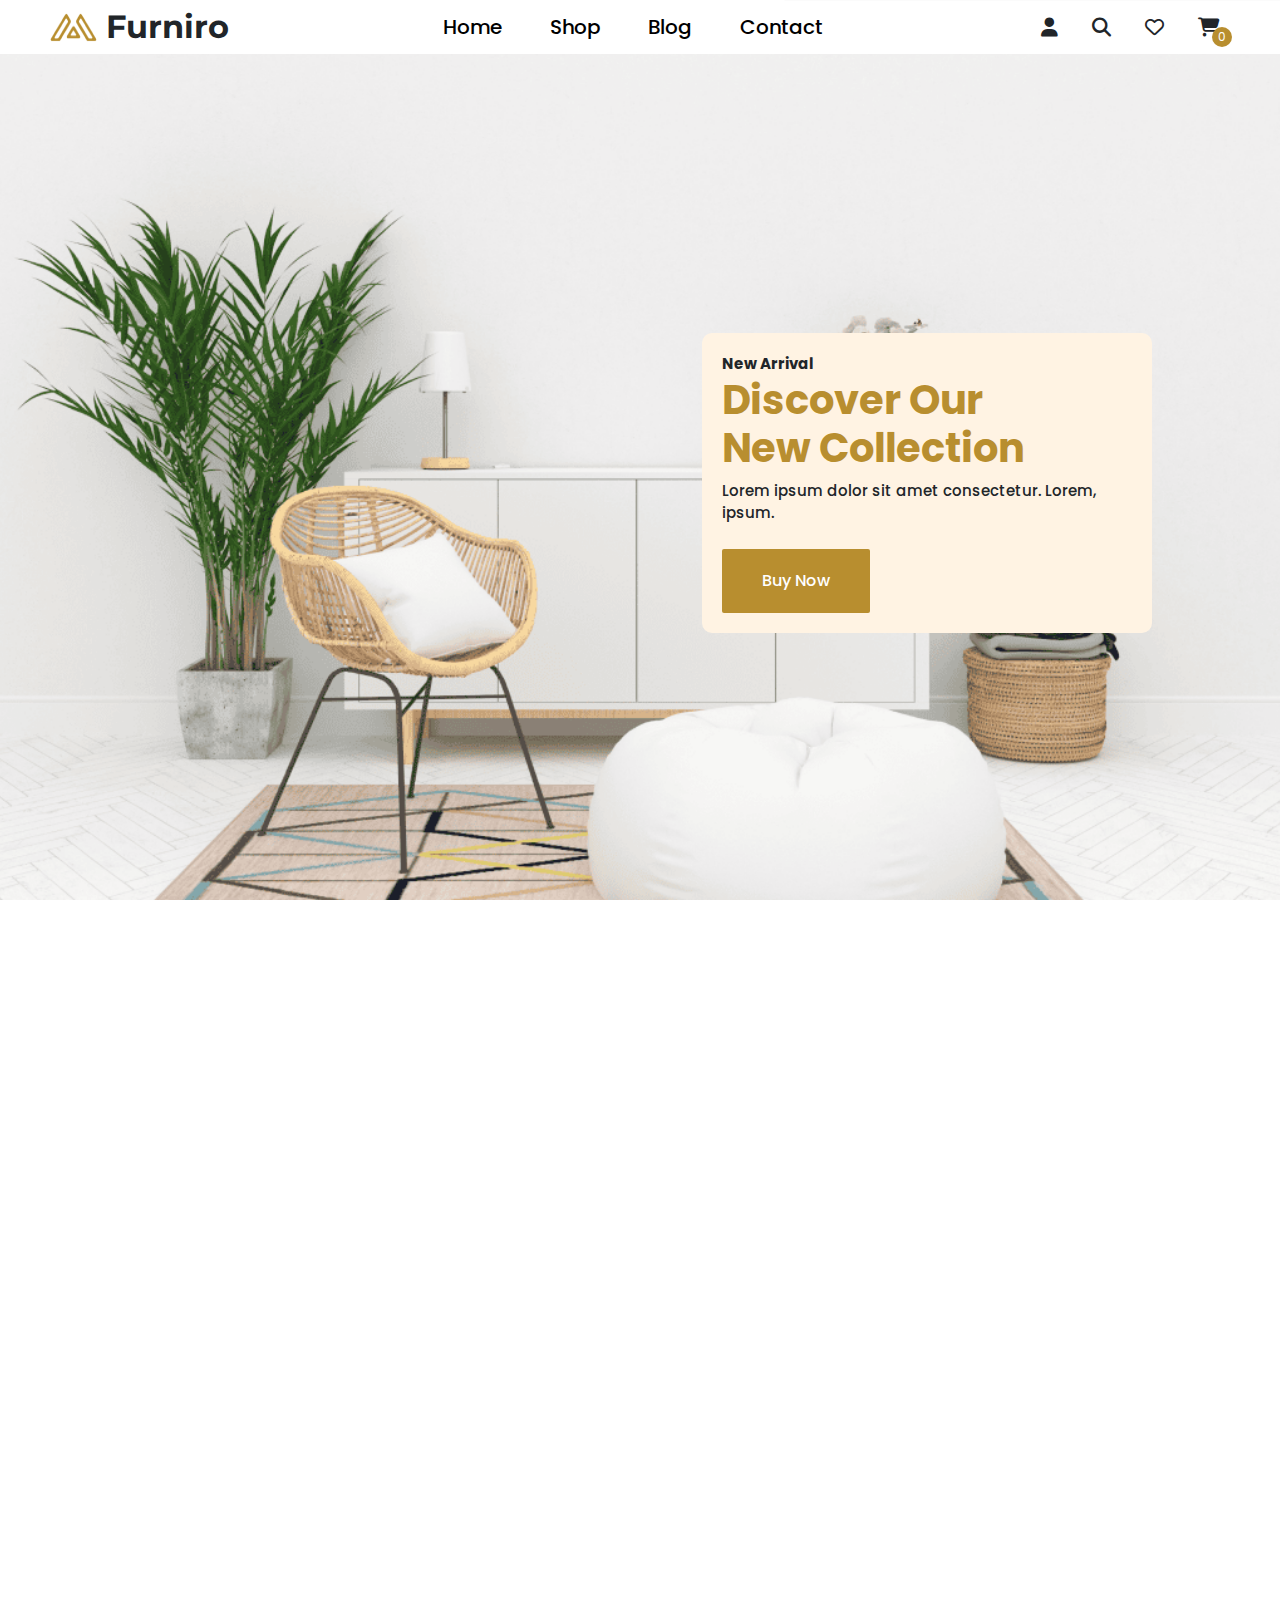
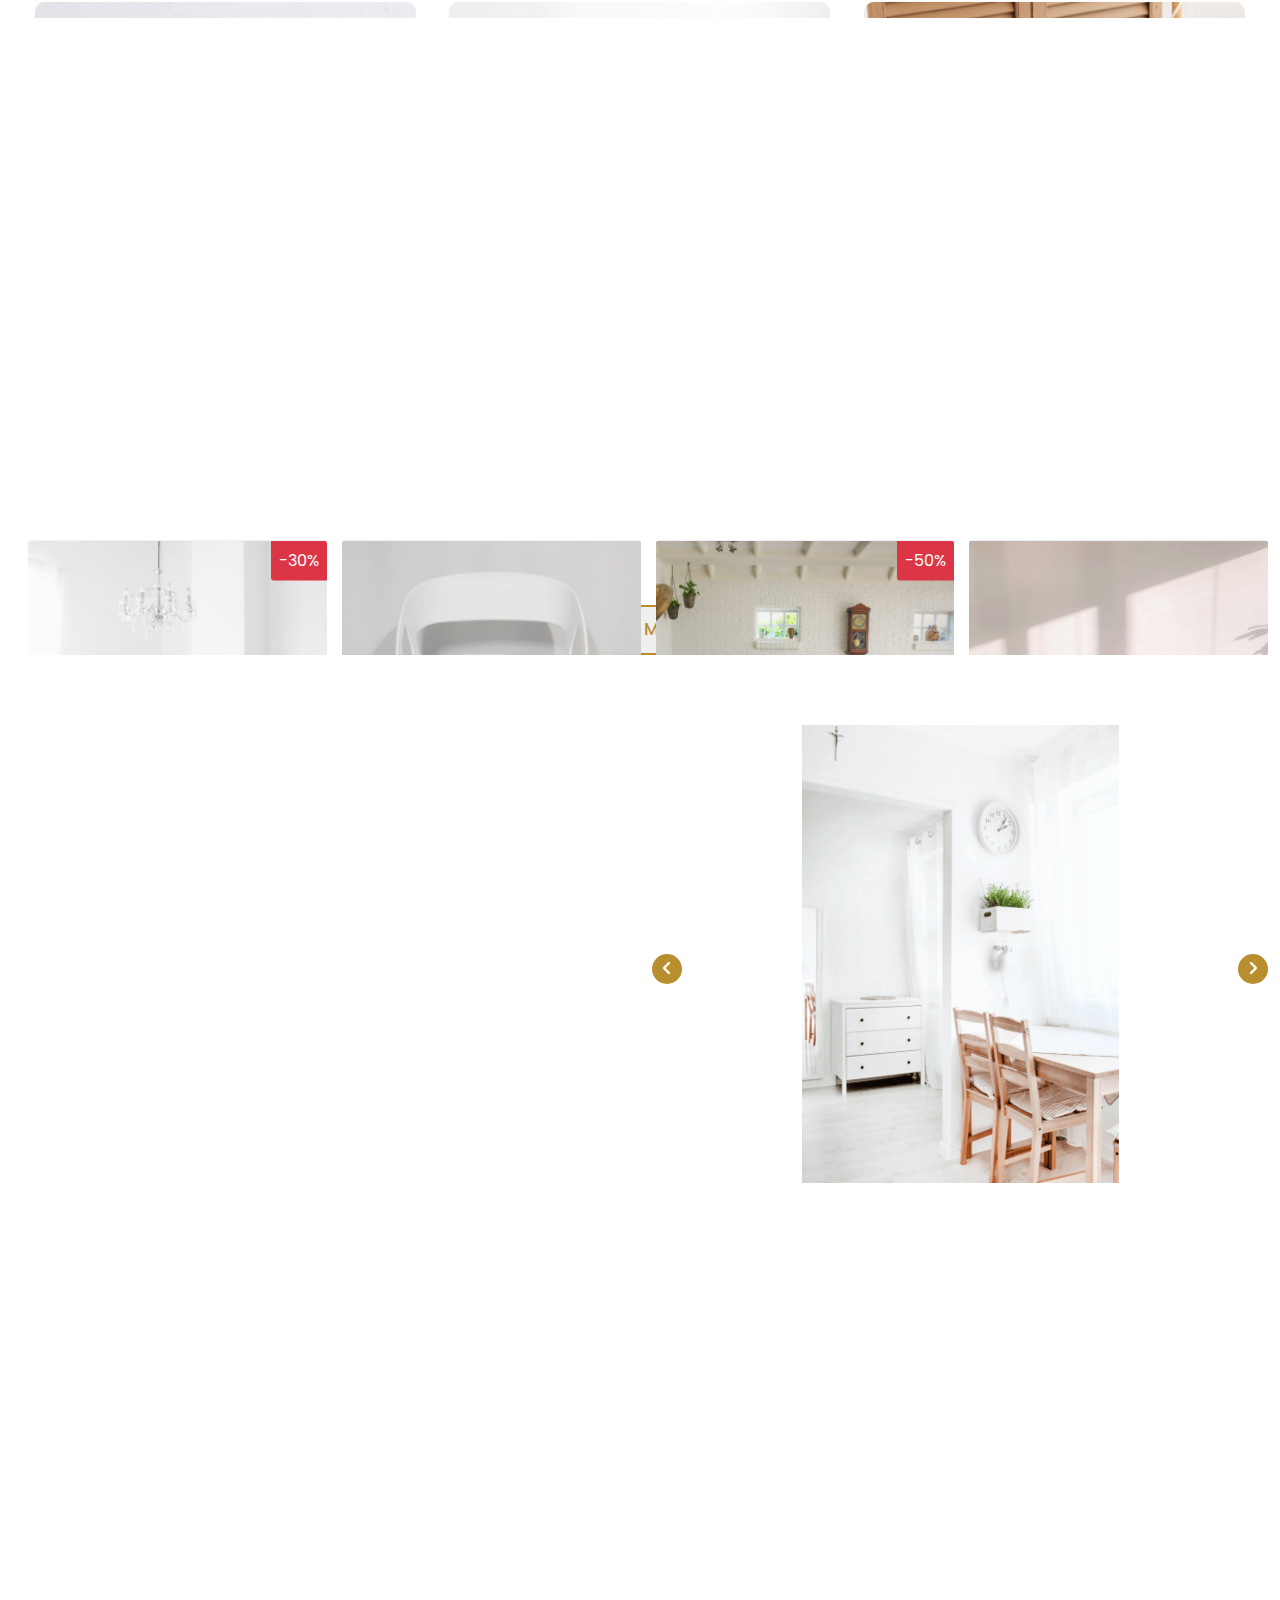
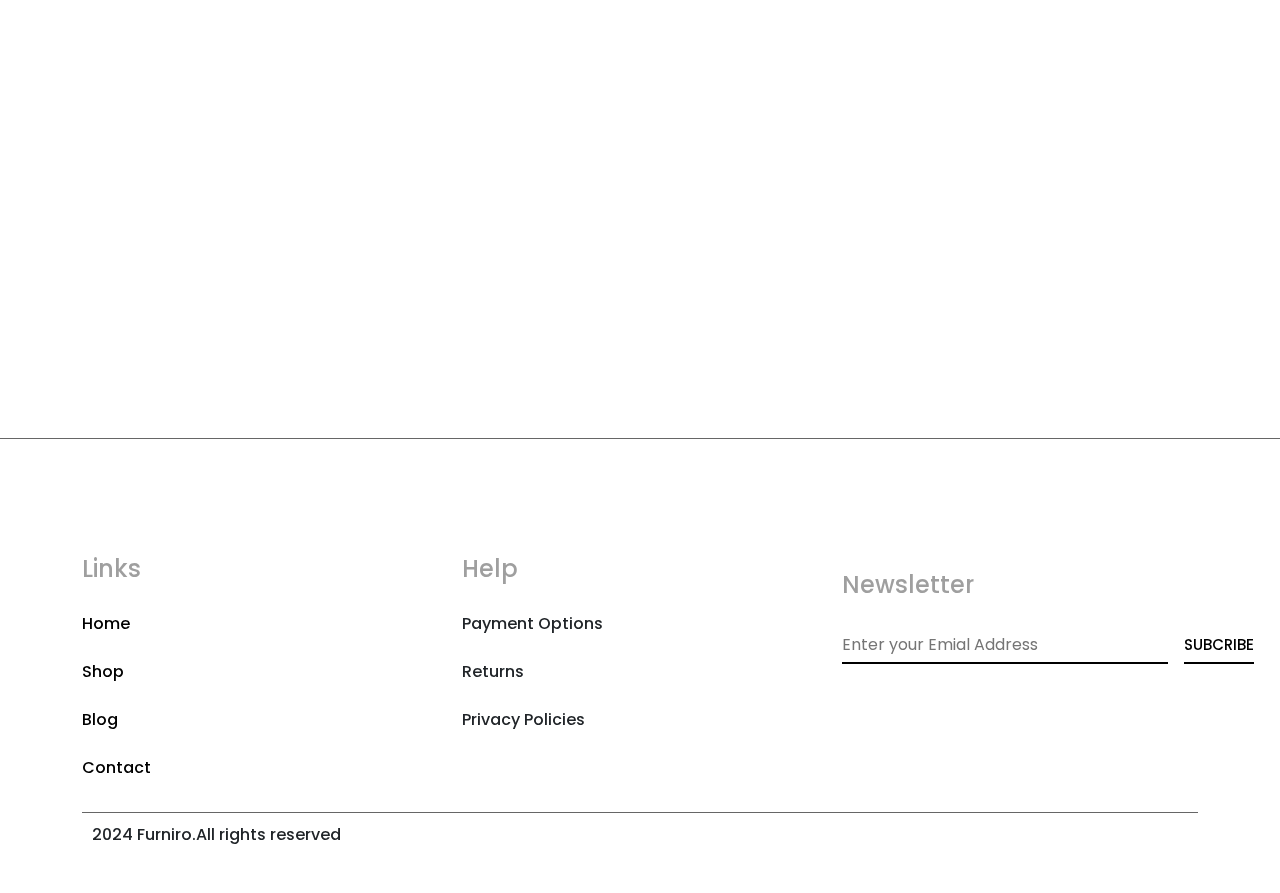
<file: index.html>
<!DOCTYPE html>
<html lang="en">

<head>

    <meta charset="UTF-8">
    <meta name="viewport" content="width=device-width, initial-scale=1.0">
    <title>Furniro</title>
    <link rel="shortcut icon" href="./Assets/Images/title-icon/Title-Icon.png" type="image/x-icon0">

    <!-- Animation Link -->

    <link rel="stylesheet" href="https://unpkg.com/aos@next/dist/aos.css" />

    <!-- Animation Link -->

    <!-- Bootstrap link -->
    <link href="https://cdn.jsdelivr.net/npm/bootstrap@5.3.3/dist/css/bootstrap.min.css" rel="stylesheet"
        integrity="sha384-QWTKZyjpPEjISv5WaRU9OFeRpok6YctnYmDr5pNlyT2bRjXh0JMhjY6hW+ALEwIH" crossorigin="anonymous">
    <!-- Bootstrap link -->

    <!-- Font Awesome CDN -->
    <link rel="stylesheet" href="https://cdnjs.cloudflare.com/ajax/libs/font-awesome/6.7.2/css/all.min.css"
        integrity="sha512-Evv84Mr4kqVGRNSgIGL/F/aIDqQb7xQ2vcrdIwxfjThSH8CSR7PBEakCr51Ck+w+/U6swU2Im1vVX0SVk9ABhg=="
        crossorigin="anonymous" referrerpolicy="no-referrer" />
    <!-- Font Awesome CDN -->

    <link rel="stylesheet" href="./Assets/Css/homePage.css">

</head>

<body>

    <!-- page-loader start -->
    <div class="page-loader position-fixed top-0 start-0 end-0 bottom-0 h-100 w-100">
        <div class="position-absolute top-50 start-50 translate-middle">
            <img src="../Assets/Images/shop/nav/navLogo.png" width="50" height="40" alt=""
                class="position-absolute top-50 start-50 translate-middle">
            <div class="loader"></div>
        </div>
    </div>
    <!-- page-loader end -->

    <!-- Navbar start -->

    <nav
        class="bg-white z-3 position-fixed top-0 left-0 right-0 ps-sm-5 pe-sm-5 pt-2 pb-2 d-flex w-100 justify-content-between align-items-center flex-wrap">
        <div class="nav-logo d-flex gap-2 align-items-center">
            <img src="./Assets/Images/home/nav/navLogo.png" width="50" height="32" alt="Nav-Logo">
            <h2 class="m-0">Furniro</h2>
        </div>

        <div class="nav-menu">
            <ul class="d-flex gap-5 m-0 list-unstyled">
                <li><a href="#" class="text-decoration-none fs-5 text-black">Home</a></li>
                <li><a href="./Screen/shopPage.html" class="text-decoration-none fs-5 text-black">Shop</a></li>
                <li><a href="./Screen/blogPage.html" class="text-decoration-none fs-5 text-black">Blog</a></li>
                <li><a href="./Screen/contactPage.html" class="text-decoration-none fs-5 text-black">Contact</a></li>
            </ul>
        </div>

        <div class="side-nav-menu p-3 pt-5" id="side-nav-menu">
            <i class="fas fa-xmark fs-3 position-absolute top-0 end-0 text-white" id="nav-cross"></i>
            <div class="nav-logo d-flex gap-2">
                <img src="./Assets/Images/home/nav/navLogo.png" width="50" height="32" alt="Nav-Logo">
                <h2 class="m-0">Furniro</h2>
            </div>

            <ul class="d-flex flex-column gap-5 m-0 mt-5 list-unstyled">
                <li><a href="#" class="text-decoration-none fs-5 fw-medium text-black">Home</a></li>
                <li><a href="./Screen/shopPage.html" class="text-decoration-none fs-5 fw-medium text-black">Shop</a>
                </li>
                <li><a href="./Screen/blogPage.html" class="text-decoration-none fs-5 fw-medium text-black">Blog</a>
                </li>
                <li><a href="./Screen/contactPage.html"
                        class="text-decoration-none fs-5 fw-medium text-black">Contact</a></li>
            </ul>
        </div>

        <div class="nav-icons d-flex gap-sm-4 gap-2">
            <i class="fas fa-bars" id="nav-bar"></i>
            <i class="fas fa-user"></i>
            <i class="fas fa-magnifying-glass"></i>
            <i class="fa-regular fa-heart"></i>
            <div class="position-relative me-2">
                <i class="fas fa-cart-shopping position-relative" id="cart-open-btn"></i>
                <span id="cart-item-count" class="position-absolute">0</span>
            </div>
        </div>

    </nav>

    <div class="cart-list d-flex flex-column gap-4 p-3">
        <div class="cart-top pb-3 d-flex justify-content-between align-items-center">
            <h2 class="m-0 fw-bold fs-4">Shopping Cart</h2>
            <div class="cart-list-close position-relative">
                <img src="./Assets/Images/home/nav/cart-close.png" alt="..." width="22" height="22">
                <i class="fas fa-xmark position-absolute" id="cart-close-btn"></i>
            </div>
        </div>

        <div class="cart-content d-flex flex-column gap-4 overflow-y-auto">

        </div>

        <div class="cart-bottom">
            <div class="container-fluid overflow-hidden">
                <div class="row pb-2" style="border-bottom: 1px solid #898989;">
                    <div class="col-12">
                        <div class="total-price d-flex justify-content-between">
                            <p class="m-0 fs-6 fw-medium">Total</p>
                            <span class="fs-6 fw-bold" id="totalPrice">$ 0</span>
                        </div>
                    </div>
                </div>
                <div class="row mt-4">

                    <div class="col-12">

                        <div class="cart-bottom-btns d-flex justify-content-between flex-wrap gap-2">

                            <a href="./Screen/cartPage.html"><button
                                    class="fs-6 fw-medium bg-transparent">Cart</button></a>

                            <a href="../Screen/checkoutpage.html"><button
                                    class="fs-6 fw-medium bg-transparent">Checkout</button></a>

                            <button class="fs-6 fw-medium bg-transparent">Comparision</button>
                        </div>
                    </div>

                </div>

            </div>

        </div>

    </div>

    <div class="cart-list-overlay position-fixed top-0 start-0 end-0 bottom-0 w-100 h-100"></div>

    <!-- Navbar end -->

    <!-- Hero-section start -->

    <section class="hero-section position-relative" id="hero-section">
        <div class="hero-section-box position-absolute" data-aos="fade-left" data-aos-duration="1000"
            data-aos-offset="100">
            <div class="hero-section-box-content">
                <div class="hero-section-box-content-heading mb-4">
                    <p class="fw-bold m-0">New Arrival</p>
                    <h1 class="m-0 mb-2 fw-bolder">Discover Our <br> New Collection</h1>
                    <p class="fw-medium m-0">Lorem ipsum dolor sit amet consectetur. Lorem, ipsum.</p>
                </div>

                <div class="hero-section-box-content-btn">
                    <button class="fw-medium">Buy Now</button>
                </div>
            </div>
        </div>
    </section>

    <!-- Hero-section end -->

    <!-- Browse-section start -->

    <section class="browse-section">
        <div class="container-fluid overflow-hidden">
            <div class="row mb-3">
                <div class="col-12">
                    <div class="heading text-center" data-aos="fade-right" data-aos-duration="1000"
                        data-aos-offset="100">
                        <h3 class="fw-bold">Browse The Range</h3>
                        <p class="fw-medium">Lorem ipsum dolor sit amet, consectetur adipiscing elit.</p>
                    </div>
                </div>
            </div>
            <div class="row">
                <div class="col-12">
                    <div class="browse-section-content p-md-3 pt-0 pb-0">
                        <div class="browse-section-content-box" data-aos="slide-up" data-aos-duration="1000"
                            data-aos-offset="100">
                            <div class="image-container">
                                <img src="./Assets/Images/home/browse-section/image-2.png" alt="...">
                            </div>
                            <h4 class="fw-medium fs-4">Dining</h4>
                        </div>
                        <div class="browse-section-content-box" data-aos="slide-up" data-aos-duration="1000"
                            data-aos-offset="100">
                            <div class="image-container">
                                <img src="./Assets/Images/home/browse-section/image-1.png" alt="...">
                            </div>
                            <h4 class="fw-medium fs-4">Living</h4>
                        </div>
                        <div class="browse-section-content-box" data-aos="slide-up" data-aos-duration="1000"
                            data-aos-offset="100">
                            <div class="image-container">
                                <img src="./Assets/Images/home/browse-section/image-3.png" alt="...">
                            </div>
                            <h4 class="fw-medium fs-4">Bedroom</h4>
                        </div>
                    </div>
                </div>
            </div>
        </div>
    </section>

    <!-- Browse-section end -->

    <!-- product-section start -->

    <section class="product-section">
        <div class="container-fluid overflow-hidden">
            <div class="row mb-4">
                <div class="col-12">
                    <div class="heading text-center" data-aos="fade-right" data-aos-duration="1000"
                        data-aos-offset="100">
                        <h3 class="fw-bold">Our Products</h3>
                    </div>
                </div>
            </div>
            <div class="row">
                <div class="col-12">

                    <div class="product-section-content ps-md-3 pt-0 pb-0 mb-3" data-aos="slide-up"
                        data-aos-duration="1000" data-aos-offset="100">
                        <div class="product-card  d-flex flex-column gap-2">
                            <div class="card-top">
                                <img src="./Assets/Images/home/product-section/image 1.png" alt="...">
                                <span class="bg-danger position-absolute text-white top-0 end-0 p-2">-30%</span>
                            </div>
                            <div class="card-bottom pt-0 d-flex gap-2 flex-column">
                                <h5 class="fw-semibold">Stylish cafe chair</h5>
                                <p class="text-black fw-medium m-0">$ 150</p>
                            </div>
                            <div class="card-overlay-content text-center d-flex flex-column gap-3 align-items-center">
                                <a href="./Screen/SingleProductPage.html"><button class="add-item">Product
                                        Details</button></a>
                            </div>
                            <div class="card-overlay"></div>
                        </div>

                        <div class="product-card d-flex flex-column gap-2">
                            <div class="card-top">
                                <img src="./Assets/Images/home/product-section/image 2.png" alt="...">
                            </div>
                            <div class="card-bottom pt-0 d-flex gap-2 flex-column">
                                <h5 class="fw-semibold">Stylish cafe Table</h5>
                                <p class="text-black fw-medium m-0">$ 699</p>
                            </div>
                            <div class="card-overlay-content text-center d-flex flex-column gap-3 align-items-center">
                                <a href="./Screen/SingleProductPage.html"><button class="add-item">Product
                                        Details</button></a>
                            </div>
                            <div class="card-overlay"></div>
                        </div>

                        <div class="product-card d-flex flex-column gap-2">
                            <div class="card-top">
                                <img src="./Assets/Images/home/product-section/image 3.png" alt="...">
                                <span class="bg-danger position-absolute text-white top-0 end-0 p-2">-50%</span>
                            </div>
                            <div class="card-bottom pt-0 d-flex gap-2 flex-column">
                                <h5 class="fw-semibold">Luxury big sofa</h5>
                                <p class="text-black fw-medium m-0">$ 899</p>
                            </div>
                            <div class="card-overlay-content text-center d-flex flex-column gap-3 align-items-center">
                                <a href="./Screen/SingleProductPage.html"><button class="add-item">Product
                                        Details</button></a>
                            </div>
                            <div class="card-overlay"></div>
                        </div>

                        <div class="product-card d-flex flex-column gap-2">
                            <div class="card-top overflow-hidden">
                                <img src="./Assets/Images/home/product-section/image 4.png" alt="...">
                            </div>
                            <div class="card-bottom pt-0 d-flex gap-2 flex-column">
                                <h5 class="fw-semibold">Outdoor bar table and stool</h5>
                                <p class="text-black fw-medium m-0">$ 1499</p>
                            </div>
                            <div class="card-overlay-content text-center d-flex flex-column gap-3 align-items-center">
                                <a href="./Screen/SingleProductPage.html"><button class="add-item">Product
                                        Details</button></a>
                            </div>
                            <div class="card-overlay"></div>
                        </div>

                    </div>

                    <div class="product-section-content product-section-content-row-2 ps-md-3 pt-0 pb-0">

                        <div class="product-card d-flex flex-column gap-2">
                            <div class="card-top">
                                <img src="./Assets/Images/home/product-section/Image 5.png" alt="...">
                            </div>
                            <div class="card-bottom pt-0 d-flex gap-2 flex-column">
                                <h5 class="fw-semibold">Night lamp</h5>
                                <p class="text-black fw-medium m-0">$ 350</p>
                            </div>
                            <div class="card-overlay-content text-center d-flex flex-column gap-3 align-items-center">
                                <a href="./Screen/SingleProductPage.html"><button class="add-item">Product
                                        Details</button></a>
                            </div>
                            <div class="card-overlay"></div>
                        </div>

                        <div class="product-card d-flex flex-column gap-2">
                            <div class="card-top">
                                <img src="./Assets/Images/home/product-section/image 6.png" alt="...">
                                <span class=" position-absolute text-white top-0 end-0 p-2"
                                    style="background-color: #2EC1AC;">New</span>
                            </div>
                            <div class="card-bottom pt-0 d-flex gap-2 flex-column">
                                <h5 class="fw-semibold">Small mug</h5>
                                <p class="text-black fw-medium m-0">$ 120</p>
                            </div>

                            <div class="card-overlay-content text-center d-flex flex-column gap-3 align-items-center">
                                <a href="./Screen/SingleProductPage.html"><button class="add-item">Product
                                        Details</button></a>
                            </div>

                            <div class="card-overlay"></div>
                        </div>

                        <div class="product-card d-flex flex-column gap-2">
                            <div class="card-top">
                                <img src="./Assets/Images/home/product-section/image 7.png" alt="...">
                                <span class="bg-danger position-absolute text-white top-0 end-0 p-2">-50%</span>
                            </div>
                            <div class="card-bottom pt-0 d-flex gap-2 flex-column">
                                <h5 class="fw-semibold">Cute bed set</h5>
                                <p class="text-black fw-medium m-0">$ 2500</p>
                            </div>
                            <div class="card-overlay-content text-center d-flex flex-column gap-3 align-items-center">
                                <a href="./Screen/SingleProductPage.html"><button class="add-item">Product
                                        Details</button></a>
                            </div>
                            <div class="card-overlay"></div>
                        </div>

                        <div class="product-card d-flex flex-column gap-2">
                            <div class="card-top">
                                <img src="./Assets/Images/home/product-section/image 8.png" alt="...">
                                <span class=" position-absolute text-white top-0 end-0 p-2"
                                    style="background-color: #2EC1AC;">New</span>
                            </div>
                            <div class="card-bottom pt-0 d-flex gap-2 flex-column">
                                <h5 class="fw-semibold">Minimalist flower pot</h5>
                                <p class="text-black fw-medium m-0">$ 299</p>
                            </div>
                            <div class="card-overlay-content text-center d-flex flex-column gap-3 align-items-center">
                                <a href="./Screen/SingleProductPage.html"><button class="add-item">Product
                                        Details</button></a>
                            </div>
                            <div class="card-overlay"></div>
                        </div>

                    </div>

                </div>

            </div>
            <div class="row mt-5">
                <div class="col-12">
                    <div class="product-section-button text-center">
                        <button id="showMoreProductBtn">Show More</button>
                    </div>
                </div>
            </div>
        </div>
    </section>

    <!-- product-section end -->

    <!-- insperation-section start -->

    <section class="insperation-section">
        <div class="container-fluid overflow-hidden">
            <div class="row">
                <div class="col-lg-6 mb-5 align-content-center">
                    <div class="ins-section-content d-flex flex-column gap-3 align-items-start" data-aos="fade-right"
                        data-aos-duration="1000" data-aos-offset="100">
                        <h2 class="fw-bold m-0">50+ Beautiful rooms <br>inspiration</h2>
                        <p class="fw-medium m-0">Our designer already made a lot of beautiful prototipe of rooms that
                            inspire you</p>
                        <button>Explore More</button>
                    </div>
                </div>
                <div class="col-lg-6">
                    <div class="ins-section-slider h-100 w-100">
                        <div class="ins-section-slider-image text-center">
                            <img src="./Assets/Images/home/insperation-section/image-1.png" id="ins-image" alt="">
                        </div>
                        <button id="ins-pre" class="border-0"><i class="fas fa-angle-left"></i></button>
                        <button id="ins-next" class="border-0"><i class="fas fa-angle-right"></i></button>
                    </div>
                </div>
            </div>
        </div>
    </section>

    <!-- insperation-section end -->

    <!-- share-section start -->

    <section class="share-section">
        <div class="container-fluid overflow-hidden">
            <div class="row mb-4">
                <div class="col-12">
                    <div class="heading text-center" data-aos="fade-right" data-aos-duration="1000"
                        data-aos-offset="100">
                        <p class="fw-medium">Share your setup with</p>
                        <h3 class="fw-bold">#FuniroFurniture</h3>
                    </div>
                </div>
            </div>
            <div class="row">
                <div class="col-12">
                    <div class="share-section-images" data-aos="slide-up" data-aos-duration="1000"
                        data-aos-offset="100">
                        <img src="./Assets/Images/home/share-section/Images.png" alt="">
                    </div>
                </div>
            </div>
        </div>
    </section>

    <!-- share-section end -->

    <!-- Footer start -->

    <footer>
        <div class="container">
            <div class="row mb-5">
                <div class="col-12">
                    <div class="footer-heading w-100" data-aos="fade-up" data-aos-duration="1000" data-aos-offset="100">
                        <div class="nav-logo d-flex align-items-center gap-2 justify-content-center">
                            <img src="./Assets/Images/home/nav/navLogo.png" width="60" height="40" alt="Nav-Logo">
                            <h2 class="m-0 fs-1">Furniro</h2>
                        </div>
                    </div>
                </div>
            </div>
            <div class="row">
                <div class="col-lg-4 col-sm-6 mb-3">
                    <div class="footer-content-1">
                        <h4>Links</h4>
                        <ul class="list-unstyled d-flex flex-column gap-4">
                            <li><a href="#" class="fs-6 fw-medium text-black text-decoration-none">Home</a></li>
                            <li><a href="./Screen/shopPage.html"
                                    class="fs-6 fw-medium text-black text-decoration-none">Shop</a></li>
                            <li><a href="./Screen/blogPage.html"
                                    class="fs-6 fw-medium text-black text-decoration-none">Blog</a></li>
                            <li><a href="./Screen/contactPage.html"
                                    class="fs-6 fw-medium text-black text-decoration-none">Contact</a></li>
                        </ul>
                    </div>
                </div>
                <div class="col-lg-4 col-sm-6 mb-3">
                    <div class="footer-content-2">
                        <h4>Help</h4>
                        <ul class="list-unstyled d-flex flex-column gap-4">
                            <li class="fs-6 fw-medium">Payment Options</li>
                            <li class="fs-6 fw-medium">Returns</li>
                            <li class="fs-6 fw-medium">Privacy Policies</li>
                        </ul>
                    </div>
                </div>
                <div class="col-lg-4">
                    <div class="footer-content-3 m-3 ms-0 me-0">
                        <h4>Newsletter</h4>
                        <div class="input-field d-flex gap-3">
                            <input type="text" placeholder="Enter your Emial Address">
                            <button class="bg-transparent">SUBCRIBE</button>
                        </div>
                    </div>
                </div>
            </div>
            <div class="row">
                <div class="col-12">
                    <div class="copy-right-content">
                        <p class="fw-medium fs-6">2024 Furniro.All rights reserved</p>
                    </div>
                </div>
            </div>
        </div>
        </div>
    </footer>

    <!-- Footer end -->

</body>

<!-- Animation Script -->

<script src="https://unpkg.com/aos@next/dist/aos.js"></script>
<script>
    AOS.init();
</script>

<!-- Animation Script -->

<!-- Bootstrap Script -->
<script src="https://cdn.jsdelivr.net/npm/bootstrap@5.3.3/dist/js/bootstrap.bundle.min.js"
    integrity="sha384-YvpcrYf0tY3lHB60NNkmXc5s9fDVZLESaAA55NDzOxhy9GkcIdslK1eN7N6jIeHz"
    crossorigin="anonymous"></script>
<!-- Bootstrap Script -->

<!-- Local Link -->
<script src="./Assets/JS/homePage.js"></script>
<!-- Local Link -->

</html>
</file>
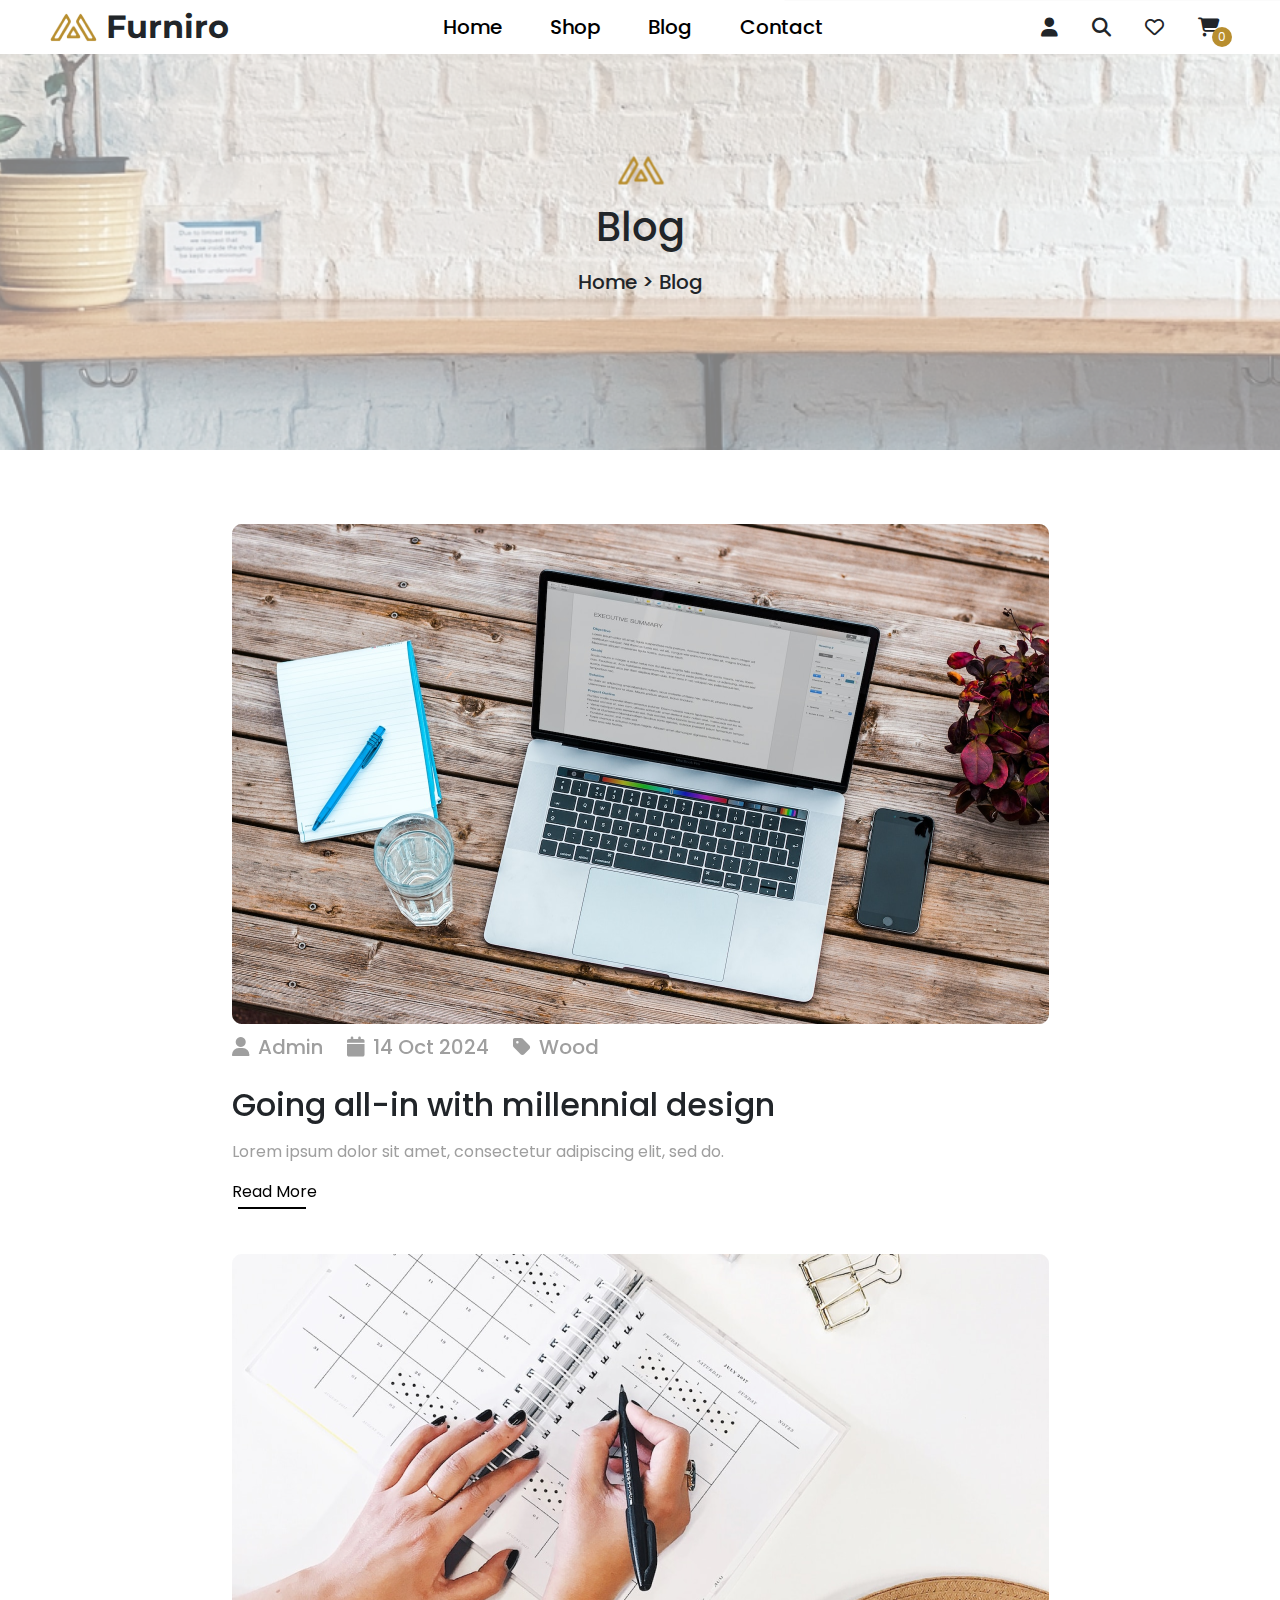
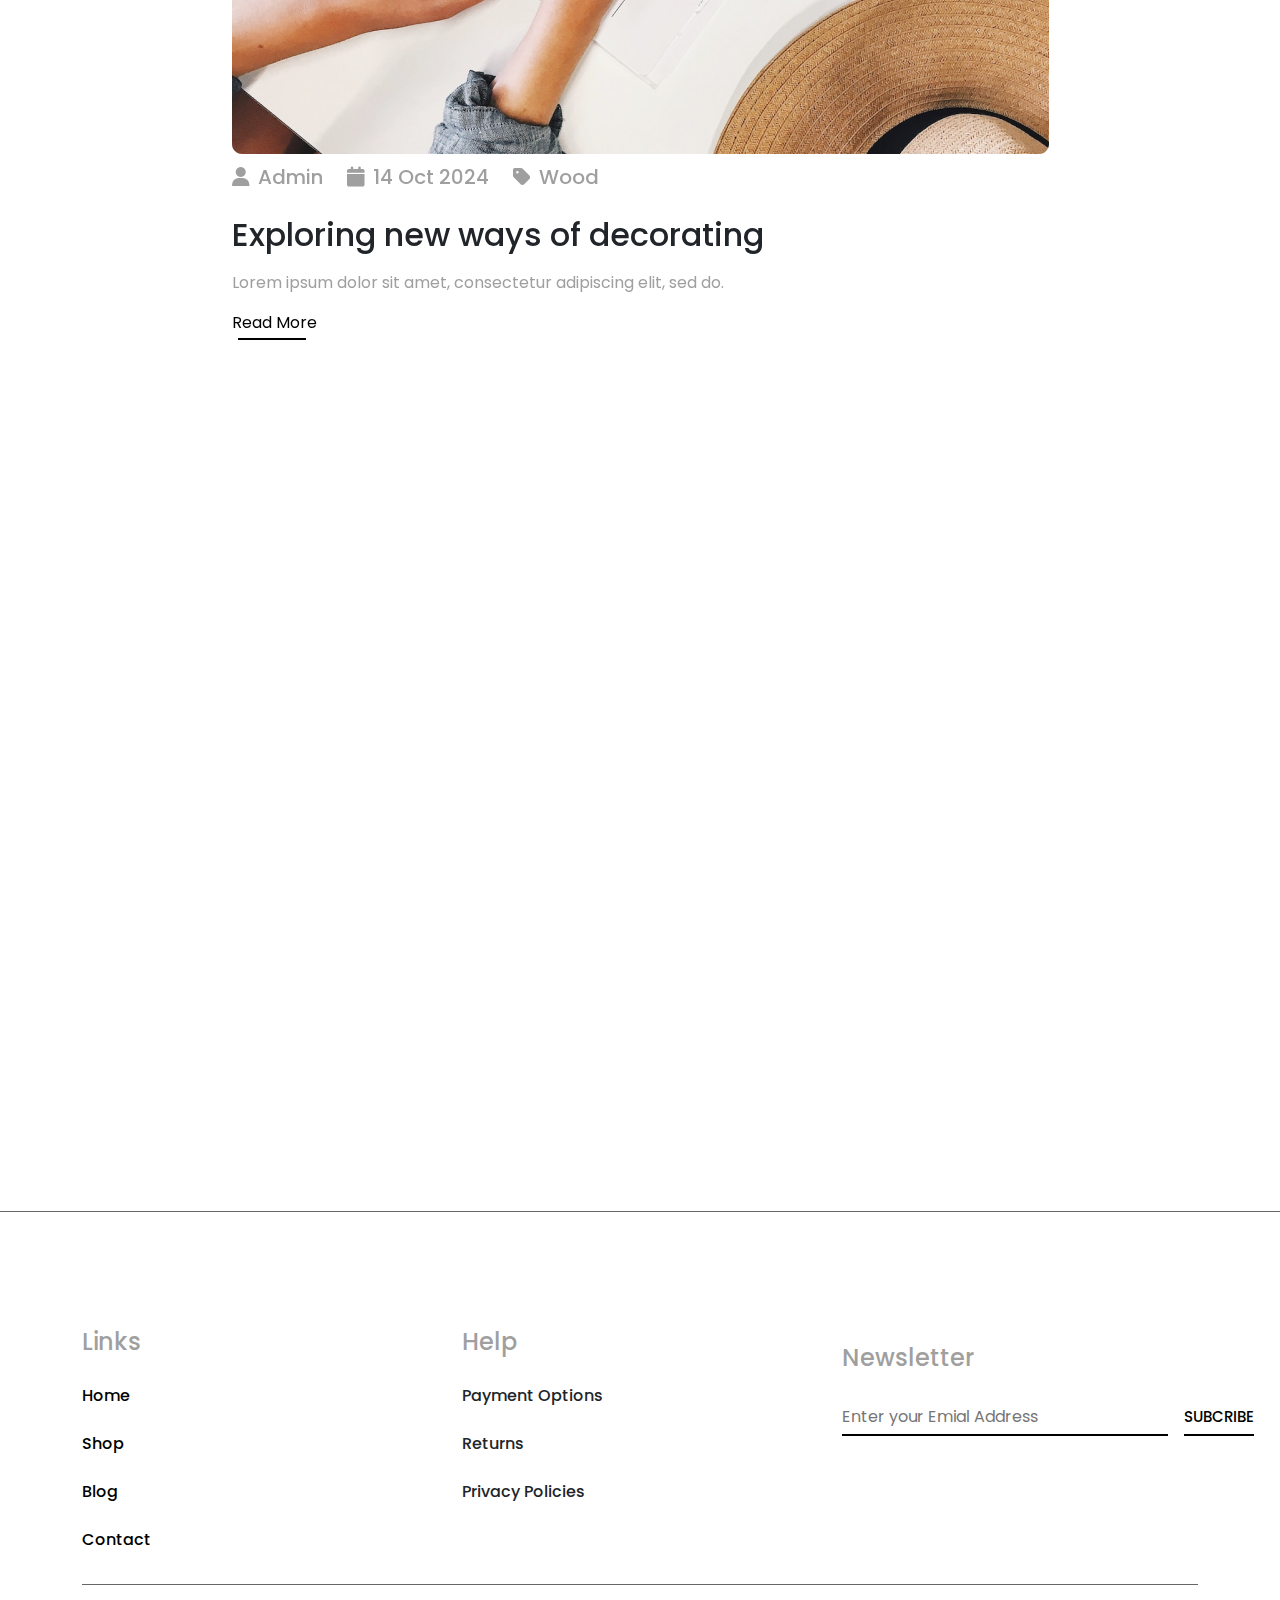
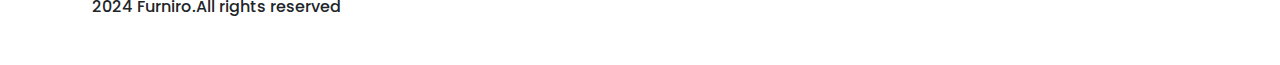
<file: Screen/blogPage.html>
<!DOCTYPE html>
<html lang="en">

<head>
    <meta charset="UTF-8">
    <meta name="viewport" content="width=device-width, initial-scale=1.0">
    <title>Blog</title>

    <link rel="shortcut icon" href="../Assets/Images/title-icon/Title-Icon.png" type="image/x-icon">

    <!-- Animation Link -->

    <link rel="stylesheet" href="https://unpkg.com/aos@next/dist/aos.css" />

    <!-- Animation Link -->


    <!-- Bootstrap link -->
    <link href="https://cdn.jsdelivr.net/npm/bootstrap@5.3.3/dist/css/bootstrap.min.css" rel="stylesheet"
        integrity="sha384-QWTKZyjpPEjISv5WaRU9OFeRpok6YctnYmDr5pNlyT2bRjXh0JMhjY6hW+ALEwIH" crossorigin="anonymous">
    <!-- Bootstrap link -->

    <!-- Font Awesome CDN -->
    <link rel="stylesheet" href="https://cdnjs.cloudflare.com/ajax/libs/font-awesome/6.7.2/css/all.min.css"
        integrity="sha512-Evv84Mr4kqVGRNSgIGL/F/aIDqQb7xQ2vcrdIwxfjThSH8CSR7PBEakCr51Ck+w+/U6swU2Im1vVX0SVk9ABhg=="
        crossorigin="anonymous" referrerpolicy="no-referrer" />
    <!-- Font Awesome CDN -->

    <link rel="stylesheet" href="../Assets/Css/blogPage.css">

</head>

<body>

    <!-- page-loader start -->

    <div class="page-loader position-fixed top-0 start-0 end-0 bottom-0 h-100 w-100">
        <div class="position-absolute top-50 start-50 translate-middle">
            <img src="../Assets/Images/shop/nav/navLogo.png" width="50" height="40" alt=""
                class="position-absolute top-50 start-50 translate-middle">
            <div class="loader"></div>
        </div>
    </div>

    <!-- page-loader end -->

    <!-- Navbar start -->

    <nav
        class="bg-white z-2 position-fixed top-0 left-0 right-0 ps-sm-5 pe-sm-5 pt-2 pb-2 d-flex w-100 justify-content-between align-items-center flex-wrap">
        <div class="nav-logo d-flex gap-2 align-items-center">
            <img src="../Assets/Images/blog/nav/navLogo.png" width="50" height="32" alt="Nav-Logo">
            <h2 class="m-0">Furniro</h2>
        </div>

        <div class="nav-menu">
            <ul class="d-flex gap-5 m-0 list-unstyled">
                <li><a href="../index.html" class="text-decoration-none fs-5 text-black">Home</a></li>
                <li><a href="./shopPage.html" class="text-decoration-none fs-5 text-black">Shop</a></li>
                <li><a href="#" class="text-decoration-none fs-5 text-black">Blog</a></li>
                <li><a href="./contactPage.html" class="text-decoration-none fs-5 text-black">Contact</a></li>
            </ul>
        </div>

        <div class="side-nav-menu p-3 pt-5" id="side-nav-menu">
            <i class="fas fa-xmark fs-3 position-absolute top-0 end-0 text-white" id="nav-cross"></i>
            <div class="nav-logo d-flex gap-2">
                <img src="../Assets/Images/blog/nav/navLogo.png" width="50" height="32" alt="Nav-Logo">
                <h2 class="m-0">Furniro</h2>
            </div>

            <ul class="d-flex flex-column gap-5 m-0 mt-5 list-unstyled">
                <li><a href="../index.html" class="text-decoration-none fs-5 fw-medium text-black">Home</a></li>
                <li><a href="./shopPage.html" class="text-decoration-none fs-5 fw-medium text-black">Shop</a>
                </li>
                <li><a href="#" class="text-decoration-none fs-5 fw-medium text-black">Blog</a>
                </li>
                <li><a href="./contactPage.html" class="text-decoration-none fs-5 fw-medium text-black">Contact</a></li>
            </ul>
        </div>

        <div class="nav-icons d-flex gap-sm-4 gap-2">
            <i class="fas fa-bars" id="nav-bar"></i>
            <i class="fas fa-user"></i>
            <i class="fas fa-magnifying-glass"></i>
            <i class="fa-regular fa-heart"></i>
            <div class="position-relative me-2">
                <i class="fas fa-cart-shopping position-relative" id="cart-open-btn"></i>
                <span id="cart-item-count" class="position-absolute">0</span>
            </div>
        </div>

    </nav>

    <div class="cart-list d-flex flex-column gap-4 p-3">
        <div class="cart-top pb-3 d-flex justify-content-between align-items-center">
            <h2 class="m-0 fw-bold fs-4">Shopping Cart</h2>
            <div class="cart-list-close position-relative">
                <img src="../Assets/Images/blog/nav/cart-close.png" alt="..." width="22" height="22">
                <i class="fas fa-xmark position-absolute" id="cart-close-btn"></i>
            </div>
        </div>

        <div class="cart-content d-flex flex-column gap-4 overflow-y-auto">

        </div>

        <div class="cart-bottom">
            <div class="container-fluid overflow-hidden">
                <div class="row pb-2" style="border-bottom: 1px solid #898989;">
                    <div class="col-12">
                        <div class="total-price d-flex justify-content-between">
                            <p class="m-0 fs-6 fw-medium">Total</p>
                            <span class="fs-6 fw-bold" id="totalPrice">$ 0</span>
                        </div>
                    </div>
                </div>
                <div class="row mt-4">

                    <div class="col-12">

                        <div class="cart-bottom-btns d-flex justify-content-between flex-wrap gap-2">

                            <a href="./cartPage.html"><button class="fs-6 fw-medium bg-transparent">Cart</button></a>

                            <a href="./checkoutpage.html"><button
                                    class="fs-6 fw-medium bg-transparent">Checkout</button></a>

                            <button class="fs-6 fw-medium bg-transparent">Comparision</button>
                        </div>
                    </div>

                </div>

            </div>

        </div>

    </div>

    <!-- Navbar end -->


    <!-- hero-section start -->

    <section class="hero-section">
        <div class="container-fluid overflow-hidden">
            <div class="row">
                <div class="col-12">
                    <div
                        class="hero-info-box position-absolute d-flex flex-column align-items-center gap-3 text-center">
                        <img src="../Assets/Images/contact/nav/navLogo.png" alt="...">
                        <div class="info-text">
                            <h1 class="mb-3 fw-medium">Blog</h1>
                            <p class="fw-medium fs-5 m-0"><span id="from">Home</span> > <span>Blog</span></p>
                        </div>
                    </div>
                </div>
            </div>
        </div>
    </section>

    <!-- hero-section end-->

    <!-- post-section start -->


    <section class="post-section pt-4">

        <div class="container">

            <div class="row mb-5">

                <div class="col-12">

                    <div class="post-content-contianer">

                        <!-- <div class="post-container d-flex flex-column align-items-center mb-5">
                    </div>


                        <div class="post-image d-flex flex-column">

                            <img src="../Assets/Images/blog/post-section/post-sec-image-1.png" alt="..."
                                class="mw-100 h-auto">

                            <div class="image-post-info d-flex flex-wrap gap-4 mt-2">
                                <div class="d-flex gap-2 align-items-center">
                                    <i class="fas fa-user fs-5"></i>
                                    <p class="m-0 fw-medium fs-5">Admin</p>
                                </div>
                                <div class="d-flex gap-2 align-items-center">
                                    <i class="fas fa-calendar fs-5"></i>
                                    <p class="m-0 fw-medium fs-5">14 Oct 2024</p>
                                </div>
                                <div class="d-flex gap-2 align-items-center">
                                    <i class="fas fa-tag fs-5"></i>
                                    <p class="m-0 fw-medium fs-5">Wood</p>
                                </div>
                            </div>

                            <div class="image-description mt-4 d-flex flex-column gap-3">

                                <h2 class="m-0">Going all-in with millennial design</h2>
                                <p class="m-0 fs-6">Lorem ipsum dolor sit amet, consectetur adipiscing elit, sed do.
                                </p>

                                <div class="image-description-btn">
                                    <button>Read More</button>
                                </div>

                            </div>

                        </div>

                    </div> -->

                    </div>


                </div>

                <div class="pagination-btns d-flex justify-content-center align-items-center gap-4" data-aos="fade-right"
                    data-aos-duration="1000" data-aos-offset="50">
                    <button class="border-0 checked" id="1-btn">1</button>
                    <button class="border-0" id="2-btn">2</button>
                    <button class="border-0" id="3-btn">3</button>
                </div>


    </section>

    <!-- post-section end -->

    <!-- warranty-section start -->



    <!-- warranty-section end -->

    <!-- Footer start -->

    <footer>
        <div class="container">
            <div class="row mb-5">
                <div class="col-12">
                    <div class="footer-heading w-100">
                        <div class="nav-logo d-flex align-items-center gap-2 justify-content-center" data-aos="fade-up"
                            data-aos-duration="1000" data-aos-offset="100">
                            <img src="../Assets/Images/contact/nav/navLogo.png" width="60" height="40" alt="Nav-Logo">
                            <h2 class="m-0 fs-1">Furniro</h2>
                        </div>
                    </div>
                </div>
            </div>
            <div class="row">
                <div class="col-lg-4 col-sm-6 mb-3">
                    <div class="footer-content-1">
                        <h4>Links</h4>
                        <ul class="list-unstyled d-flex flex-column gap-4">
                            <li><a href="../index.html" class="fs-6 fw-medium text-black text-decoration-none">Home</a>
                            </li>
                            <li><a href="./shopPage.html"
                                    class="fs-6 fw-medium text-black text-decoration-none">Shop</a></li>
                            <li><a href="#" class="fs-6 fw-medium text-black text-decoration-none">Blog</a></li>
                            <li><a href="./contactPage.html"
                                    class="fs-6 fw-medium text-black text-decoration-none">Contact</a></li>
                        </ul>
                    </div>
                </div>
                <div class="col-lg-4 col-sm-6 mb-3">
                    <div class="footer-content-2">
                        <h4>Help</h4>
                        <ul class="list-unstyled d-flex flex-column gap-4">
                            <li class="fs-6 fw-medium">Payment Options</li>
                            <li class="fs-6 fw-medium">Returns</li>
                            <li class="fs-6 fw-medium">Privacy Policies</li>
                        </ul>
                    </div>
                </div>
                <div class="col-lg-4">
                    <div class="footer-content-3 m-3 ms-0 me-0">
                        <h4>Newsletter</h4>
                        <div class="input-field d-flex gap-3">
                            <input type="text" placeholder="Enter your Emial Address">
                            <button class="bg-transparent">SUBCRIBE</button>
                        </div>
                    </div>
                </div>
            </div>
            <div class="row">
                <div class="col-12">
                    <div class="copy-right-content">
                        <p class="fw-medium fs-6">2024 Furniro.All rights reserved</p>
                    </div>
                </div>
            </div>
        </div>
        </div>
    </footer>

    <!-- Footer end -->

</body>

<!-- Animation Script -->

<script src="https://unpkg.com/aos@next/dist/aos.js"></script>
<script>
    AOS.init();
</script>

<!-- Animation Script -->

<!-- Bootstrap Script -->

<script src="https://cdn.jsdelivr.net/npm/bootstrap@5.3.3/dist/js/bootstrap.bundle.min.js"
    integrity="sha384-YvpcrYf0tY3lHB60NNkmXc5s9fDVZLESaAA55NDzOxhy9GkcIdslK1eN7N6jIeHz"
    crossorigin="anonymous"></script>

<!-- Bootstrap Script -->

<!-- Local Link -->
<script src="../Assets/JS/blogPage.js"></script>
<!-- Local Link -->

</html>
</file>
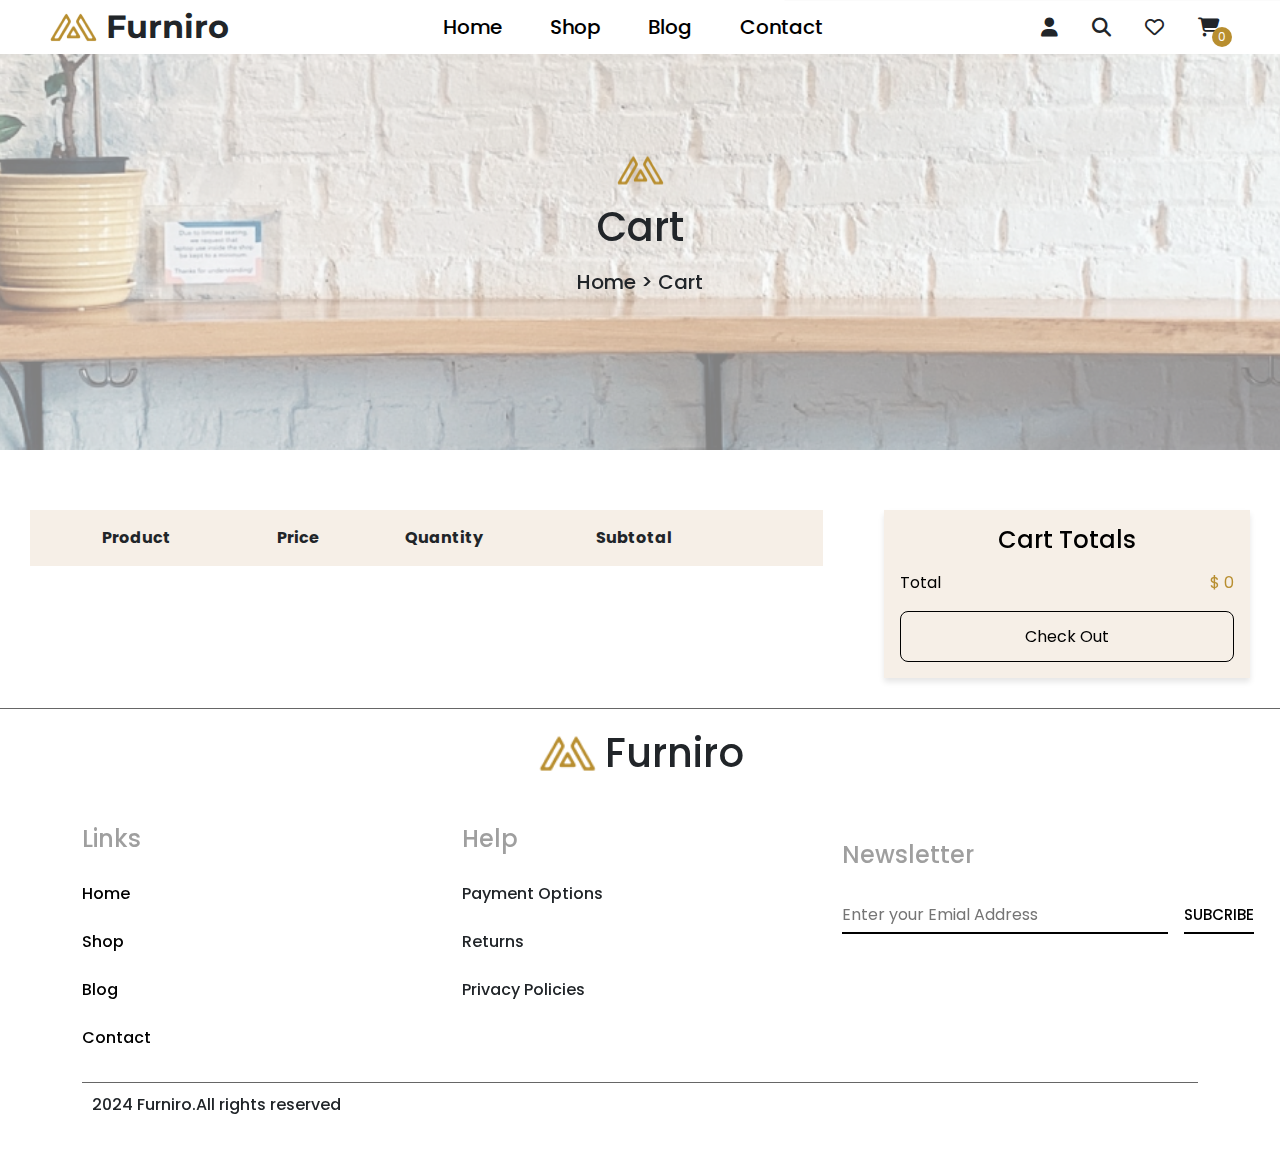
<file: Screen/cartPage.html>
<!DOCTYPE html>
<html lang="en">

<head>
    <meta charset="UTF-8">
    <meta name="viewport" content="width=device-width, initial-scale=1.0">
    <title>Cart</title>
    <link rel="shortcut icon" href="../Assets/Images/title-icon/Title-Icon.png" type="image/x-icon">

    <!-- Animation Link -->

    <link rel="stylesheet" href="https://unpkg.com/aos@next/dist/aos.css" />

    <!-- Animation Link -->

    <!-- Bootstrap link -->
    <link href="https://cdn.jsdelivr.net/npm/bootstrap@5.3.3/dist/css/bootstrap.min.css" rel="stylesheet"
        integrity="sha384-QWTKZyjpPEjISv5WaRU9OFeRpok6YctnYmDr5pNlyT2bRjXh0JMhjY6hW+ALEwIH" crossorigin="anonymous">
    <!-- Bootstrap link -->

    <!-- Font Awesome CDN -->
    <link rel="stylesheet" href="https://cdnjs.cloudflare.com/ajax/libs/font-awesome/6.7.2/css/all.min.css"
        integrity="sha512-Evv84Mr4kqVGRNSgIGL/F/aIDqQb7xQ2vcrdIwxfjThSH8CSR7PBEakCr51Ck+w+/U6swU2Im1vVX0SVk9ABhg=="
        crossorigin="anonymous" referrerpolicy="no-referrer" />
    <!-- Font Awesome CDN -->

    <link rel="stylesheet" href="../Assets/Css/cartPage.css">


</head>

<body>

    <!-- page-loader start -->

    <div class="page-loader position-fixed top-0 start-0 end-0 bottom-0 h-100 w-100">
        <div class="position-absolute top-50 start-50 translate-middle">
            <img src="../Assets/Images/shop/nav/navLogo.png" width="50" height="40" alt=""
                class="position-absolute top-50 start-50 translate-middle">
            <div class="loader"></div>
        </div>
    </div>

    <!-- page-loader end -->

    <!-- Navbar start -->

    <nav
        class="bg-white z-3 position-fixed top-0 left-0 right-0 ps-sm-5 pe-sm-5 pt-2 pb-2 d-flex w-100 justify-content-between align-items-center flex-wrap">
        <div class="nav-logo d-flex gap-2 align-items-center">
            <img src="../Assets/Images/cart/nav/navLogo.png" width="50" height="32" alt="Nav-Logo">
            <h2 class="m-0">Furniro</h2>
        </div>

        <div class="nav-menu">
            <ul class="d-flex gap-5 m-0 list-unstyled">
                <li><a href="../index.html" class="text-decoration-none fs-5 text-black">Home</a></li>
                <li><a href="./shopPage.html" class="text-decoration-none fs-5 text-black">Shop</a></li>
                <li><a href="./blogPage.html" class="text-decoration-none fs-5 text-black">Blog</a></li>
                <li><a href="./contactPage.html" class="text-decoration-none fs-5 text-black">Contact</a></li>
            </ul>
        </div>

        <div class="side-nav-menu p-3 pt-5" id="side-nav-menu">
            <i class="fas fa-xmark fs-3 position-absolute top-0 end-0 text-white" id="nav-cross"></i>
            <div class="nav-logo d-flex gap-2">
                <img src="../Assets/Images/cart/nav/navLogo.png" width="50" height="32" alt="Nav-Logo">
                <h2 class="m-0">Furniro</h2>
            </div>

            <ul class="d-flex flex-column gap-5 m-0 mt-5 list-unstyled">
                <li><a href="../index.html" class="text-decoration-none fs-5 fw-medium text-black">Home</a></li>
                <li><a href="./shopPage.html" class="text-decoration-none fs-5 fw-medium text-black">Shop</a>
                </li>
                <li><a href="./blogPage.html" class="text-decoration-none fs-5 fw-medium text-black">Blog</a>
                </li>
                <li><a href="./contactPage.html" class="text-decoration-none fs-5 fw-medium text-black">Contact</a></li>
            </ul>
        </div>

        <div class="nav-icons d-flex gap-sm-4 gap-2">
            <i class="fas fa-bars" id="nav-bar"></i>
            <i class="fas fa-user"></i>
            <i class="fas fa-magnifying-glass"></i>
            <i class="fa-regular fa-heart"></i>
            <div class="position-relative me-2">
                <i class="fas fa-cart-shopping position-relative" id="cart-open-btn"></i>
                <span id="cart-item-count" class="position-absolute">0</span>
            </div>
        </div>

    </nav>

    <div class="cart-list d-flex flex-column gap-4 p-3">
        <div class="cart-top pb-3 d-flex justify-content-between align-items-center">
            <h2 class="m-0 fw-bold fs-4">Shopping Cart</h2>
            <div class="cart-list-close position-relative">
                <img src="../Assets/Images/cart/nav/cart-close.png" alt="..." width="22" height="22">
                <i class="fas fa-xmark position-absolute" id="cart-close-btn"></i>
            </div>
        </div>

        <div class="cart-content d-flex flex-column gap-4 overflow-y-auto">

        </div>

        <div class="cart-bottom">
            <div class="container-fluid overflow-hidden">
                <div class="row pb-2" style="border-bottom: 1px solid #898989;">
                    <div class="col-12">
                        <div class="total-price d-flex justify-content-between">
                            <p class="m-0 fs-6 fw-medium">Total</p>
                            <span class="fs-6 fw-bold" id="totalPrice">$ 0</span>
                        </div>
                    </div>
                </div>
                <div class="row mt-4">

                    <div class="col-12">

                        <div class="cart-bottom-btns d-flex justify-content-between flex-wrap gap-2">

                            <a href="#"><button class="fs-6 fw-medium bg-transparent">Cart</button></a>

                            <a href="./checkoutpage.html"><button
                                    class="fs-6 fw-medium bg-transparent">Checkout</button></a>

                            <button class="fs-6 fw-medium bg-transparent">Comparision</button>
                        </div>
                    </div>

                </div>

            </div>

        </div>

    </div>

    <div class="cart-list-overlay position-fixed top-0 start-0 end-0 bottom-0 w-100 h-100"></div>

    <!-- Navbar end -->

    <!-- Hero-section start -->

    <section class="hero-section">
        <div class="container-fluid overflow-hidden">
            <div class="row">
                <div class="col-12">
                    <div
                        class="hero-info-box position-absolute d-flex flex-column align-items-center gap-3 text-center">
                        <img src="../Assets/Images/contact/nav/navLogo.png" alt="...">
                        <div class="info-text">
                            <h1 class="mb-3 fw-medium">Cart</h1>
                            <p class="fw-medium fs-5 m-0"><span id="from">Home</span> > <span>Cart</span></p>
                        </div>
                    </div>
                </div>
            </div>
        </div>
    </section>

    <!-- Hero-section end -->

    <!-- cart-section start -->
    <section class="cart-section">
        <div class="cart-container">
            <table class="cart-table" data-aos="fade-right" data-aos-duration="1000" data-aos-offset="100">
                <thead>
                    <tr>
                        <th></th>
                        <th>Product</th>
                        <th>Price</th>
                        <th>Quantity</th>
                        <th>Subtotal</th>
                        <th></th>
                    </tr>
                </thead>
                <tbody id="table-body">
                    <!-- <tr>
                        <td>
                            <img src="../Assets/Images/cart/nav/Group 146.png" alt="Asgaard Sofa">
                        </td>
                        <td>
                            <span class="cl">Asgaard sofa</span>
                        </td>
                        <td class="cl">Rs. 250,000.00</td>
                        <td><input type="number" value="1" min="1" style="width: 50px;"></td>
                        <td class="text-black">Rs. 250,000.00</td>
                        <td><button class="border-0 bg-transparent"><img src="../Assets/Images/cart/cart-section/ant-design_delete-filled.png" alt=""
                                    class="delete"></button></td>
                    </tr> -->
                </tbody>
            </table>

            <div class="cart-totals" data-aos="fade-left" data-aos-duration="1000" data-aos-offset="100">
                <h2>Cart Totals</h2>
                <div class="totals-row">
                    <span class="text-black">Total</span>
                    <span class="text grandTotal">$ 0</span>
                </div>
                <button class="checkout-btn">Check Out</button>
            </div>
        </div>
    </section>

    <!-- cart-section end  -->

    <!-- Footer start -->

    <footer>
        <div class="container">
            <div class="row mb-5">
                <div class="col-12">
                    <div class="footer-heading w-100">
                        <div class="nav-logo d-flex align-items-center gap-2 justify-content-center" data-aos="fade-up"
                            data-aos-duration="1000" data-aos-offset="100">
                            <img src="../Assets/Images/cart/nav/navLogo.png" width="60" height="40" alt="Nav-Logo">
                            <h2 class="m-0 fs-1">Furniro</h2>
                        </div>
                    </div>
                </div>
            </div>
            <div class="row">
                <div class="col-lg-4 col-sm-6 mb-3">
                    <div class="footer-content-1">
                        <h4>Links</h4>
                        <ul class="list-unstyled d-flex flex-column gap-4">
                            <li><a href="../index.html" class="fs-6 fw-medium text-black text-decoration-none">Home</a>
                            </li>
                            <li><a href="./shopPage.html"
                                    class="fs-6 fw-medium text-black text-decoration-none">Shop</a></li>
                            <li><a href="./blogPage.html"
                                    class="fs-6 fw-medium text-black text-decoration-none">Blog</a></li>
                            <li><a href="./contactPage.html"
                                    class="fs-6 fw-medium text-black text-decoration-none">Contact</a></li>
                        </ul>
                    </div>
                </div>
                <div class="col-lg-4 col-sm-6 mb-3">
                    <div class="footer-content-2">
                        <h4>Help</h4>
                        <ul class="list-unstyled d-flex flex-column gap-4">
                            <li class="fs-6 fw-medium">Payment Options</li>
                            <li class="fs-6 fw-medium">Returns</li>
                            <li class="fs-6 fw-medium">Privacy Policies</li>
                        </ul>
                    </div>
                </div>
                <div class="col-lg-4">
                    <div class="footer-content-3 m-3 ms-0 me-0">
                        <h4>Newsletter</h4>
                        <div class="input-field d-flex gap-3">
                            <input type="text" placeholder="Enter your Emial Address">
                            <button class="bg-transparent">SUBCRIBE</button>
                        </div>
                    </div>
                </div>
            </div>
            <div class="row">
                <div class="col-12">
                    <div class="copy-right-content">
                        <p class="fw-medium fs-6">2024 Furniro.All rights reserved</p>
                    </div>
                </div>
            </div>
        </div>
        </div>
    </footer>

    <!-- Footer end -->


</body>

<!-- Animation Script -->

<script src="https://unpkg.com/aos@next/dist/aos.js"></script>
<script>
    AOS.init();
</script>

<!-- Animation Script -->

<!-- Bootstrap Script -->
<script src="https://cdn.jsdelivr.net/npm/bootstrap@5.3.3/dist/js/bootstrap.bundle.min.js"
    integrity="sha384-YvpcrYf0tY3lHB60NNkmXc5s9fDVZLESaAA55NDzOxhy9GkcIdslK1eN7N6jIeHz"
    crossorigin="anonymous"></script>
<!-- Bootstrap Script -->

<!-- Local Link -->
<script src="../Assets/JS/cartPage.js"></script>
<!-- Local Link -->

</html>
</file>
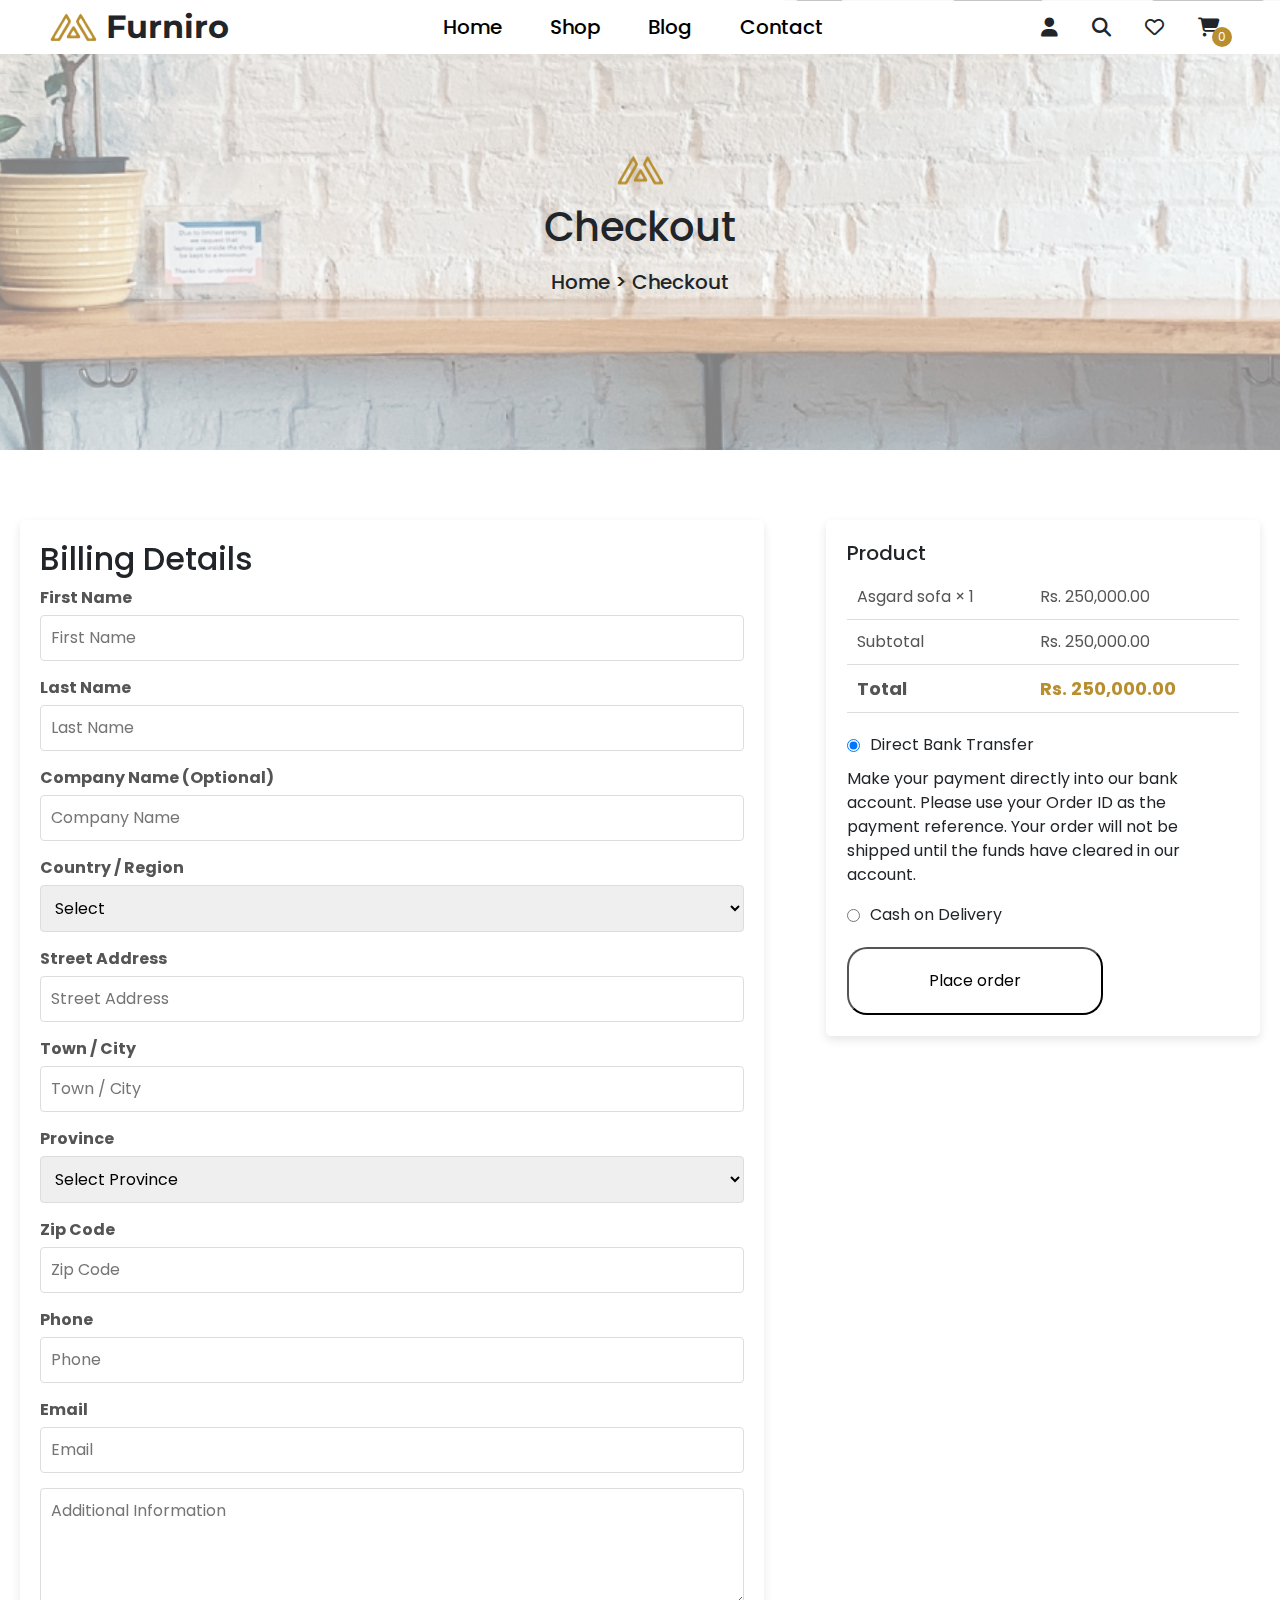
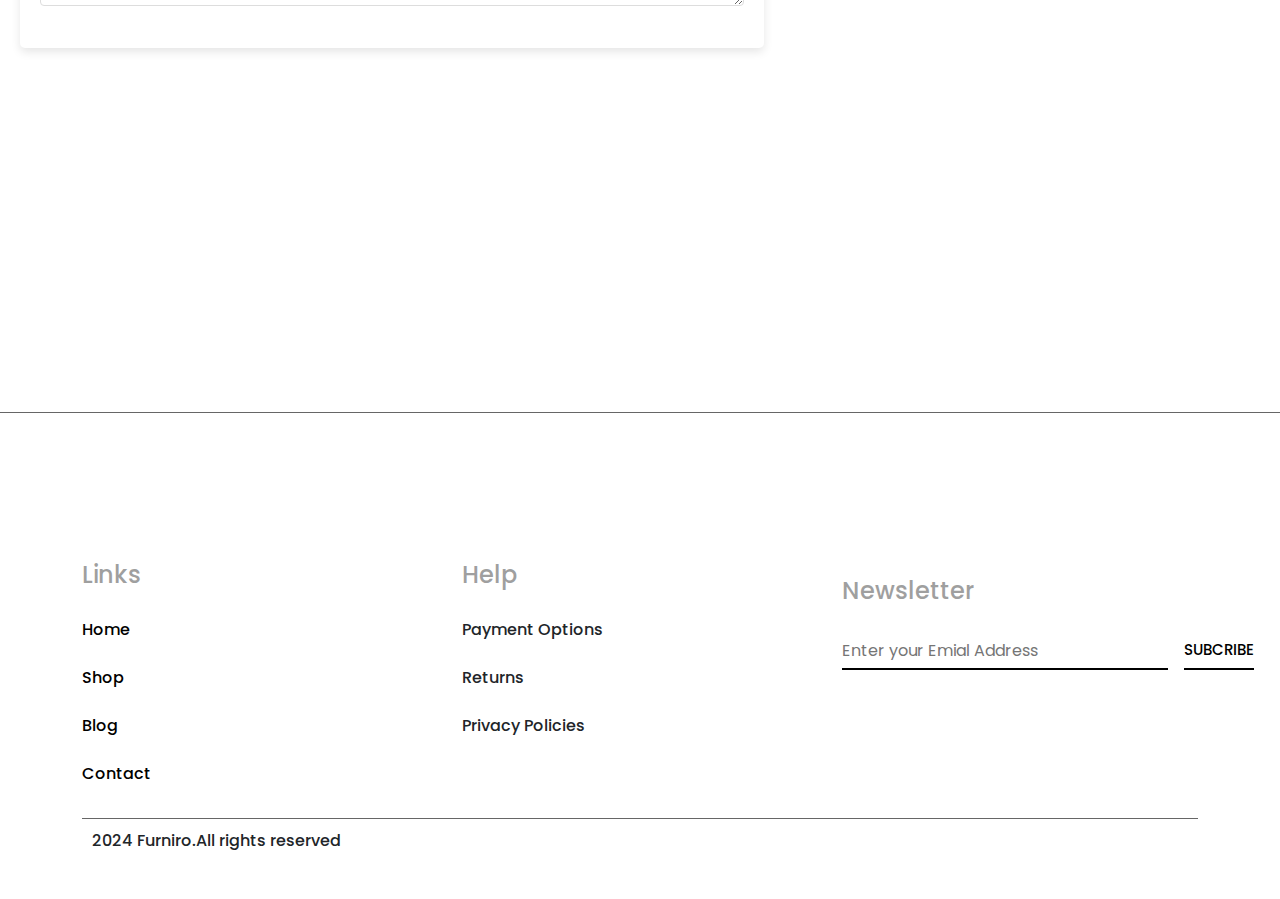
<file: Screen/checkoutpage.html>
<!DOCTYPE html>
<html lang="en">

<head>

    <meta charset="UTF-8">
    <meta name="viewport" content="width=device-width, initial-scale=1.0">

    <title>Checkout</title>

    <link rel="shortcut icon" href="../Assets/Images/title-icon/Title-Icon.png" type="image/x-icon">

    <!-- Animation Link -->

    <link rel="stylesheet" href="https://unpkg.com/aos@next/dist/aos.css" />

    <!-- Animation Link -->

    <!-- Bootstrap link -->
    <link href="https://cdn.jsdelivr.net/npm/bootstrap@5.3.3/dist/css/bootstrap.min.css" rel="stylesheet"
        integrity="sha384-QWTKZyjpPEjISv5WaRU9OFeRpok6YctnYmDr5pNlyT2bRjXh0JMhjY6hW+ALEwIH" crossorigin="anonymous">
    <!-- Bootstrap link -->

    <!-- Font Awesome CDN -->
    <link rel="stylesheet" href="https://cdnjs.cloudflare.com/ajax/libs/font-awesome/6.7.2/css/all.min.css"
        integrity="sha512-Evv84Mr4kqVGRNSgIGL/F/aIDqQb7xQ2vcrdIwxfjThSH8CSR7PBEakCr51Ck+w+/U6swU2Im1vVX0SVk9ABhg=="
        crossorigin="anonymous" referrerpolicy="no-referrer" />
    <!-- Font Awesome CDN -->

    <link rel="stylesheet" href="../Assets/Css/checkoutpage.css">

</head>

<body>

    <!-- page-loader start -->

    <div class="page-loader position-fixed top-0 start-0 end-0 bottom-0 h-100 w-100">
        <div class="position-absolute top-50 start-50 translate-middle">
            <img src="../Assets/Images/shop/nav/navLogo.png" width="50" height="40" alt=""
                class="position-absolute top-50 start-50 translate-middle">
            <div class="loader"></div>
        </div>
    </div>

    <!-- page-loader end -->

    <!-- Navbar start -->

    <nav
        class="bg-white z-2 position-fixed top-0 left-0 right-0 ps-sm-5 pe-sm-5 pt-2 pb-2 d-flex w-100 justify-content-between align-items-center flex-wrap">
        <div class="nav-logo d-flex gap-2 align-items-center">
            <img src="../Assets/Images/checkout/nav/navLogo.png" width="50" height="32" alt="Nav-Logo">
            <h2 class="m-0">Furniro</h2>
        </div>

        <div class="nav-menu">
            <ul class="d-flex gap-5 m-0 list-unstyled">
                <li><a href="../index.html" class="text-decoration-none fs-5 text-black">Home</a></li>
                <li><a href="./shopPage.html" class="text-decoration-none fs-5 text-black">Shop</a></li>
                <li><a href="./blogPage.html" class="text-decoration-none fs-5 text-black">Blog</a></li>
                <li><a href="./contactPage.html" class="text-decoration-none fs-5 text-black">Contact</a></li>
            </ul>
        </div>

        <div class="side-nav-menu p-3 pt-5" id="side-nav-menu">
            <i class="fas fa-xmark fs-3 position-absolute top-0 end-0 text-white" id="nav-cross"></i>
            <div class="nav-logo d-flex gap-2">
                <img src="../Assets/Images/checkout/nav/navLogo.png" width="50" height="32" alt="Nav-Logo">
                <h2 class="m-0">Furniro</h2>
            </div>

            <ul class="d-flex flex-column gap-5 m-0 mt-5 list-unstyled">
                <li><a href="../index.html" class="text-decoration-none fs-5 fw-medium text-black">Home</a></li>
                <li><a href="./shopPage.html" class="text-decoration-none fs-5 fw-medium text-black">Shop</a></li>
                <li><a href="./blogPage.html" class="text-decoration-none fs-5 fw-medium text-black">Blog</a></li>
                <li><a href="./contactPage.html" class="text-decoration-none fs-5 fw-medium text-black">Contact</a></li>
            </ul>
        </div>

        <div class="nav-icons d-flex gap-sm-4 gap-2">
            <i class="fas fa-bars" id="nav-bar"></i>
            <i class="fas fa-user"></i>
            <i class="fas fa-magnifying-glass"></i>
            <i class="fa-regular fa-heart"></i>
            <div class="position-relative me-2">
                <i class="fas fa-cart-shopping position-relative" id="cart-open-btn"></i>
                <span id="cart-item-count" class="position-absolute">0</span>
            </div>
        </div>

    </nav>

    <div class="cart-list d-flex flex-column gap-4 p-3">
        <div class="cart-top pb-3 d-flex justify-content-between align-items-center">
            <h2 class="m-0 fw-bold fs-4">Shopping Cart</h2>
            <div class="cart-list-close position-relative">
                <img src="../Assets/Images/checkout/nav/cart-close.png" alt="..." width="22" height="22">
                <i class="fas fa-xmark position-absolute" id="cart-close-btn"></i>
            </div>
        </div>

        <div class="cart-content d-flex flex-column gap-4 overflow-y-auto">

        </div>

        <div class="cart-bottom">
            <div class="container-fluid overflow-hidden">
                <div class="row pb-2" style="border-bottom: 1px solid #898989;">
                    <div class="col-12">
                        <div class="total-price d-flex justify-content-between">
                            <p class="m-0 fs-6 fw-medium">Total</p>
                            <span class="fs-6 fw-bold" id="totalPrice">$ 0</span>
                        </div>
                    </div>
                </div>
                <div class="row mt-4">

                    <div class="col-12">
                        <div class="cart-bottom-btns d-flex justify-content-between flex-wrap gap-2">

                            <a href="./cartPage.html"><button class="fs-6 fw-medium bg-transparent">Cart</button></a>

                            <a href="#"><button class="fs-6 fw-medium bg-transparent">Checkout</button></a>

                            <button class="fs-6 fw-medium bg-transparent">Comparision</button>
                        </div>
                    </div>

                </div>

            </div>

        </div>

    </div>

    <!-- Navbar end -->

    <div class="cart-list d-flex flex-column gap-4 position-fixed top-0 end-0">

        <div class="cart-top pb-4 d-flex justify-content-between align-items-center">
            <h3 class="m-0 fs-4 fw-bold">Shopping Cart</h3>
            <div class="cart-close-icon position-relative">
                <button class="border-0 bg-transparent" id="cart-close-btn">
                    <img src="../Assets/Images/checkout/nav/cart-close.png" alt="...">
                    <i class="fas fa-xmark position-absolute"></i>
                </button>
            </div>
        </div>

        <div class="cart-content overflow-y-auto d-flex  flex-column gap-3">

            <div class="item d-flex justify-content-between flex-wrap align-items-center">

                <div class="item-image">
                    <img src="../Assets/Images/home/nav/Group 146.png" alt="...">
                </div>

                <div class="d-flex align-items-center gap-2">

                    <div class="item-info text-center">
                        <h3 class="mb-2 fw-bold fs-4">Asgaard sofa</h3>
                        <input type="number" value="1">
                        <span class="fs-6 fw-medium ms-2">Rs. 250,000.00</span>
                    </div>

                    <div class="item-cancel">
                        <i class="fas fa-xmark text-center align-content-center"></i>
                    </div>

                </div>

            </div>

            <div class="item d-flex justify-content-between flex-wrap align-items-center">

                <div class="item-image">
                    <img src="../Assets/Images/checkout/nav/Asgaard sofa 5.png" alt="...">
                </div>

                <div class="d-flex align-items-center gap-2">

                    <div class="item-info text-center">
                        <h3 class="mb-2 fw-bold fs-4">Casaliving Wood</h3>
                        <input type="number" value="1">
                        <span class="fs-6 fw-medium ms-2">Rs. 270,000.00</span>
                    </div>

                    <div class="item-cancel">
                        <i class="fas fa-xmark text-center align-content-center"></i>
                    </div>

                </div>

            </div>

        </div>

        <div class="cart-bottom mt-4">
            <div class="total-prices pb-3 d-flex justify-content-between align-items-center">
                <p class="m-0 fs-6 fw-medium">Subtotal</p>
                <p class="m-0 fs-6 fw-semibold">Rs. 520,000.00</p>
            </div>
            <div class="cart-bottom-btns mt-4 d-flex flex-wrap gap-1 justify-content-between align-items-center">
                <button class="fs-6 fw-medium bg-transparent">Cart</button>
                <a href="../Screen/checkoutpage.html">
                    <button class="fs-6 fw-medium bg-transparent">Checkout</button></a>
                <button class="fs-6 fw-medium bg-transparent">Comparison</button>
            </div>
        </div>

    </div>

    <!-- Navbar end -->

    <!-- hero-section start -->

    <section class="hero-section">
        <div class="container-fluid overflow-hidden">
            <div class="row">
                <div class="col-12">
                    <div
                        class="hero-info-box position-absolute d-flex flex-column align-items-center gap-3 text-center">
                        <img src="../Assets/Images/checkout/nav/navLogo.png" alt="...">
                        <div class="info-text">
                            <h1 class="mb-3 fw-medium">Checkout</h1>
                            <p class="fw-medium fs-5 m-0"><span id="from">Home</span> > <span>Checkout</span></p>
                        </div>
                    </div>
                </div>
            </div>
        </div>
    </section>

    <!-- hero-section end-->

    <!-- checkout-section start -->

    <section class="checkout-section">
        <div class="billing-container" data-aos="fade-right" data-aos-duration="1000" data-aos-offset="100">
            <h2>Billing Details</h2>

            <div class="form-group">
                <label for="firstName">First Name</label>
                <input type="text" id="firstName" placeholder="First Name">
            </div>

            <div class="form-group">
                <label for="lastName">Last Name</label>
                <input type="text" id="lastName" placeholder="Last Name">
            </div>

            <div class="form-group">
                <label for="companyName">Company Name (Optional)</label>
                <input type="text" id="companyName" placeholder="Company Name">
            </div>

            <div class="form-group">
                <label for="country">Country / Region</label>
                <select id="country">
                    <option value="">Select</option>
                    <option value="Sri Lanka">Sri Lanka</option>
                </select>
            </div>

            <div class="form-group">
                <label for="address">Street Address</label>
                <input type="text" id="address" placeholder="Street Address">
            </div>

            <div class="form-group">
                <label for="city">Town / City</label>
                <input type="text" id="city" placeholder="Town / City">
            </div>

            <div class="form-group">
                <label for="province">Province</label>
                <select id="province">
                    <option value="">Select Province</option>
                    <option value="Western Province">Western Province</option>
                </select>
            </div>

            <div class="form-group">
                <label for="zip">Zip Code</label>
                <input type="text" id="zip" placeholder="Zip Code">
            </div>

            <div class="form-group">
                <label for="phone">Phone</label>
                <input type="text" id="phone" placeholder="Phone">
            </div>

            <div class="form-group">
                <label for="email">Email</label>
                <input type="email" id="email" placeholder="Email">
            </div>

            <div class="form-group">
                <textarea id="additionalInfo" rows="4" placeholder="Additional Information"></textarea>
            </div>
        </div>

        <div class="product-summary" data-aos="fade-right" data-aos-duration="1000" data-aos-offset="100">
            <h3>Product</h3>
            <table>
                <tr>
                    <td>Asgard sofa × 1</td>
                    <td>Rs. 250,000.00</td>
                </tr>
                <tr>
                    <td>Subtotal</td>
                    <td>Rs. 250,000.00</td>
                </tr>
                <tr class="total">
                    <td>Total</td>
                    <td class="bg-color">Rs. 250,000.00</td>
                </tr>
            </table>

            <div class="payment-methods">
                <label>
                    <input type="radio" name="payment" value="bank" checked> Direct Bank Transfer
                </label>
                <p class="product-note">
                    Make your payment directly into our bank account. Please use your Order ID as the payment reference.
                    Your order will not be shipped until the funds have cleared in our account.
                </p>
                <label>
                    <input type="radio" name="payment" value="cash"> Cash on Delivery
                </label>
            </div>

            <button class="place-order-btn">Place order</button>
        </div>
    </section>

    <!-- checkout-section end -->

    <!-- warranty-section start -->

    <div class="container-fluid sec-last-head" data-aos="fade-down" data-aos-duration="1000" data-aos-offset="100">
        <div class="row  d-flex justify-content-between align-items-center">
            <div class="col-12 col-md-6 col-lg-3 d-flex justify-content-center">
                <div class="row">
                    <div class="col-3">
                        <img src="../Assets/Images/checkout/warranty-section/customer-support.png" width="60px"
                            height="60px" alt="">
                    </div>
                    <div class="col-9">
                        <p style="font-size: 25px ; font-weight: 600; ">High Quality</p>
                        <p>crafted from top materials</p>
                    </div>
                </div>
            </div>
            <div class="col-12 col-md-6 col-lg-3 d-flex justify-content-center">
                <div class="row">
                    <div class="col-3">
                        <img src="../Assets/Images/checkout/warranty-section/guarantee.png" width="60px" height="60px"
                            alt="">
                    </div>
                    <div class="col-9">
                        <p style="font-size: 25px ; font-weight: 600; ">High Quality</p>
                        <p>crafted from top materials</p>
                    </div>
                </div>

            </div>
            <div class="col-12 col-md-6 col-lg-3 d-flex justify-content-center">
                <div class="row">
                    <div class="col-3">
                        <img src="../Assets/Images/checkout/warranty-section/shipping.png" width="60px" height="60px"
                            alt="">
                    </div>
                    <div class="col-9">
                        <p style="font-size: 25px ; font-weight: 600; ">High Quality</p>
                        <p>crafted from top materials</p>
                    </div>
                </div>

            </div>
            <div class="col-12 col-md-6 col-lg-3 d-flex justify-content-center">
                <div class="row">
                    <div class="col-3">
                        <img src="../Assets/Images/checkout/warranty-section/trophy 1.png" width="60px" height="60px"
                            alt="">
                    </div>
                    <div class="col-9">
                        <p style="font-size: 25px ; font-weight: 600; ">High Quality</p>
                        <p>crafted from top materials</p>
                    </div>
                </div>

            </div>
        </div>
    </div>

    <!-- second last section end -->


    <!-- Footer start -->

    <footer>
        <div class="container">
            <div class="row mb-5">
                <div class="col-12">
                    <div class="footer-heading w-100">
                        <div class="nav-logo d-flex align-items-center gap-2 justify-content-center" data-aos="fade-up" data-aos-duration="1000" data-aos-offset="200">
                            <img src="../Assets/Images/checkout/hero-section/hero-section-logo.png" width="80"
                                height="80" alt="Nav-Logo">
                            <h2 class="m-0 fs-1">Furniro</h2>
                        </div>
                    </div>
                </div>
            </div>
            <div class="row">
                <div class="col-lg-4 col-sm-6 mb-3">
                    <div class="footer-content-1">
                        <h4>Links</h4>
                        <ul class="list-unstyled d-flex flex-column gap-4">
                            <li><a href="../index.html" class="fs-6 fw-medium text-black text-decoration-none">Home</a></li>
                            <li><a href="./shopPage.html" class="fs-6 fw-medium text-black text-decoration-none">Shop</a></li>
                            <li><a href="./blogPage.html" class="fs-6 fw-medium text-black text-decoration-none">Blog</a></li>
                            <li><a href="./contactPage.html" class="fs-6 fw-medium text-black text-decoration-none">Contact</a></li>
                        </ul>
                    </div>
                </div>
                <div class="col-lg-4 col-sm-6 mb-3">
                    <div class="footer-content-2">
                        <h4>Help</h4>
                        <ul class="list-unstyled d-flex flex-column gap-4">
                            <li class="fs-6 fw-medium">Payment Options</li>
                            <li class="fs-6 fw-medium">Returns</li>
                            <li class="fs-6 fw-medium">Privacy Policies</li>
                        </ul>
                    </div>
                </div>
                <div class="col-lg-4">
                    <div class="footer-content-3 m-3 ms-0 me-0">
                        <h4>Newsletter</h4>
                        <div class="input-field d-flex gap-3">
                            <input type="text" placeholder="Enter your Emial Address">
                            <button class="bg-transparent">SUBCRIBE</button>
                        </div>
                    </div>
                </div>
            </div>
            <div class="row">
                <div class="col-12">
                    <div class="copy-right-content">
                        <p class="fw-medium fs-6">2024 Furniro.All rights reserved</p>
                    </div>
                </div>
            </div>
        </div>
        </div>
    </footer>

    <!-- Footer end -->

</body>

<!-- Animation Script -->

<script src="https://unpkg.com/aos@next/dist/aos.js"></script>
<script>
    AOS.init();
</script>

<!-- Animation Script -->

<!-- Bootstrap Script -->

<script src="https://cdn.jsdelivr.net/npm/bootstrap@5.3.3/dist/js/bootstrap.bundle.min.js"
    integrity="sha384-YvpcrYf0tY3lHB60NNkmXc5s9fDVZLESaAA55NDzOxhy9GkcIdslK1eN7N6jIeHz"
    crossorigin="anonymous"></script>

<!-- Bootstrap Script -->

<!-- Local Link -->
<script src="../Assets/JS/checkoutpage.js"></script>
<!-- Local Link -->

</html>
</file>
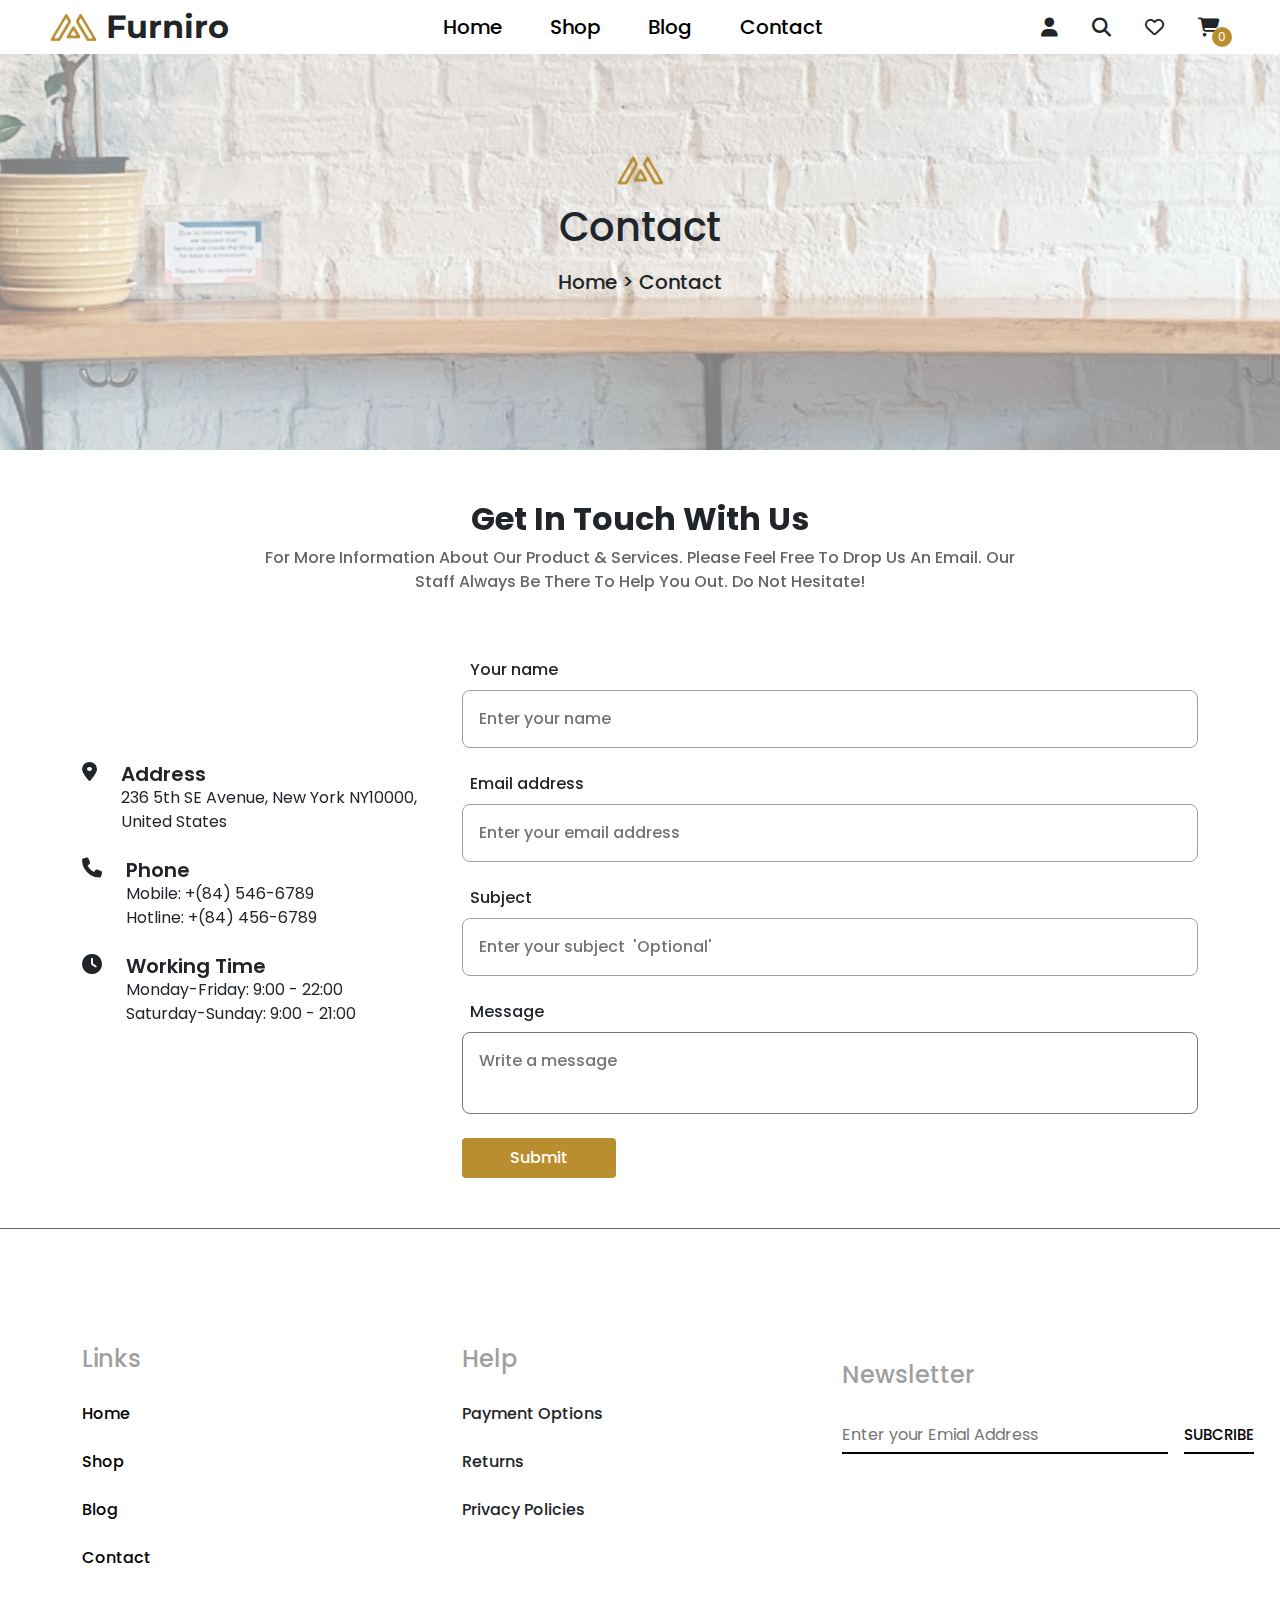
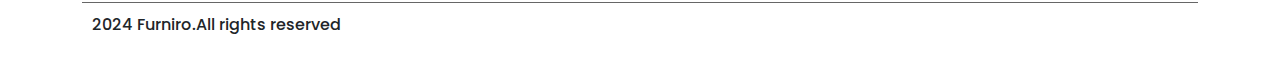
<file: Screen/contactPage.html>
<!DOCTYPE html>
<html lang="en">

<head>

    <meta charset="UTF-8">
    <meta name="viewport" content="width=device-width, initial-scale=1.0">

    <title>Contact</title>

    <link rel="shortcut icon" href="../Assets/Images/title-icon/Title-Icon.png" type="image/x-icon">

    <!-- Animation Link -->

    <link rel="stylesheet" href="https://unpkg.com/aos@next/dist/aos.css" />

    <!-- Animation Link -->


    <!-- Bootstrap link -->
    <link href="https://cdn.jsdelivr.net/npm/bootstrap@5.3.3/dist/css/bootstrap.min.css" rel="stylesheet"
        integrity="sha384-QWTKZyjpPEjISv5WaRU9OFeRpok6YctnYmDr5pNlyT2bRjXh0JMhjY6hW+ALEwIH" crossorigin="anonymous">
    <!-- Bootstrap link -->

    <!-- Font Awesome CDN -->
    <link rel="stylesheet" href="https://cdnjs.cloudflare.com/ajax/libs/font-awesome/6.7.2/css/all.min.css"
        integrity="sha512-Evv84Mr4kqVGRNSgIGL/F/aIDqQb7xQ2vcrdIwxfjThSH8CSR7PBEakCr51Ck+w+/U6swU2Im1vVX0SVk9ABhg=="
        crossorigin="anonymous" referrerpolicy="no-referrer" />
    <!-- Font Awesome CDN -->

    <link rel="stylesheet" href="../Assets/Css/contactPage.css">

</head>

<body>

    <!-- page-loader start -->

    <div class="page-loader position-fixed top-0 start-0 end-0 bottom-0 h-100 w-100">
        <div class="position-absolute top-50 start-50 translate-middle">
            <img src="../Assets/Images/shop/nav/navLogo.png" width="50" height="40" alt=""
                class="position-absolute top-50 start-50 translate-middle">
            <div class="loader"></div>
        </div>
    </div>

    <!-- page-loader end -->


    <!-- Navbar start -->

    <nav
        class="bg-white z-2 position-fixed top-0 left-0 right-0 ps-sm-5 pe-sm-5 pt-2 pb-2 d-flex w-100 justify-content-between align-items-center flex-wrap">
        <div class="nav-logo d-flex gap-2 align-items-center">
            <img src="../Assets/Images/contact/nav/navLogo.png" width="50" height="32" alt="Nav-Logo">
            <h2 class="m-0">Furniro</h2>
        </div>

        <div class="nav-menu">
            <ul class="d-flex gap-5 m-0 list-unstyled">
                <li><a href="../index.html" class="text-decoration-none fs-5 text-black">Home</a></li>
                <li><a href="./shopPage.html" class="text-decoration-none fs-5 text-black">Shop</a></li>
                <li><a href="./blogPage.html" class="text-decoration-none fs-5 text-black">Blog</a></li>
                <li><a href="#" class="text-decoration-none fs-5 text-black">Contact</a></li>
            </ul>
        </div>

        <div class="side-nav-menu p-3 pt-5" id="side-nav-menu">
            <i class="fas fa-xmark fs-3 position-absolute top-0 end-0 text-white" id="nav-cross"></i>
            <div class="nav-logo d-flex gap-2">
                <img src="../Assets/Images/contact/nav/navLogo.png" width="50" height="32" alt="Nav-Logo">
                <h2 class="m-0">Furniro</h2>
            </div>

            <ul class="d-flex flex-column gap-5 m-0 mt-5 list-unstyled">
                <li><a href="../index.html" class="text-decoration-none fs-5 fw-medium text-black">Home</a></li>
                <li><a href="./shopPage.html" class="text-decoration-none fs-5 fw-medium text-black">Shop</a>
                </li>
                <li><a href="./blogPage.html" class="text-decoration-none fs-5 fw-medium text-black">Blog</a>
                </li>
                <li><a href="#" class="text-decoration-none fs-5 fw-medium text-black">Contact</a></li>
            </ul>
        </div>

        <div class="nav-icons d-flex gap-sm-4 gap-2">
            <i class="fas fa-bars" id="nav-bar"></i>
            <i class="fas fa-user"></i>
            <i class="fas fa-magnifying-glass"></i>
            <i class="fa-regular fa-heart"></i>
            <div class="position-relative me-2">
                <i class="fas fa-cart-shopping position-relative" id="cart-open-btn"></i>
                <span id="cart-item-count" class="position-absolute">0</span>
            </div>
        </div>

    </nav>

    <div class="cart-list d-flex flex-column gap-4 p-3">
        <div class="cart-top pb-3 d-flex justify-content-between align-items-center">
            <h2 class="m-0 fw-bold fs-4">Shopping Cart</h2>
            <div class="cart-list-close position-relative">
                <img src="../Assets/Images/contact/nav/cart-close.png" alt="..." width="22" height="22">
                <i class="fas fa-xmark position-absolute" id="cart-close-btn"></i>
            </div>
        </div>

        <div class="cart-content d-flex flex-column gap-4 overflow-y-auto">

        </div>

        <div class="cart-bottom">
            <div class="container-fluid overflow-hidden">
                <div class="row pb-2" style="border-bottom: 1px solid #898989;">
                    <div class="col-12">
                        <div class="total-price d-flex justify-content-between">
                            <p class="m-0 fs-6 fw-medium">Total</p>
                            <span class="fs-6 fw-bold" id="totalPrice">$ 0</span>
                        </div>
                    </div>
                </div>
                <div class="row mt-4">

                    <div class="col-12">

                        <div class="cart-bottom-btns d-flex justify-content-between flex-wrap gap-2">

                            <a href="./cartPage.html"><button class="fs-6 fw-medium bg-transparent">Cart</button></a>

                            <a href="./checkoutpage.html"><button
                                    class="fs-6 fw-medium bg-transparent">Checkout</button></a>

                            <button class="fs-6 fw-medium bg-transparent">Comparision</button>
                        </div>
                    </div>

                </div>

            </div>

        </div>


    </div>


    <!-- Navbar end -->

    <!-- hero-section start -->

    <section class="hero-section">
        <div class="container-fluid overflow-hidden">
            <div class="row">
                <div class="col-12">
                    <div
                        class="hero-info-box position-absolute d-flex flex-column align-items-center gap-3 text-center">
                        <img src="../Assets/Images/contact/nav/navLogo.png" alt="...">
                        <div class="info-text">
                            <h1 class="mb-3 fw-medium">Contact</h1>
                            <p class="fw-medium fs-5 m-0"><span id="from">Home</span> > <span>Contact</span></p>
                        </div>
                    </div>
                </div>
            </div>
        </div>
    </section>

    <!-- hero-section end-->

    <!-- contact-section start -->

    <section class="contact-section">
        <div class="container">
            <div class="row mb-5">
                <div class="col-12">
                    <div class="heading d-flex align-items-center flex-column text-center" data-aos="fade-right"
                        data-aos-offset="100" data-aos-duration="1000">
                        <h2 class="fw-bold">Get In Touch With Us</h2>
                        <p class="fw-medium fs-6">For More Information About Our Product & Services. Please Feel Free To
                            Drop Us An Email. Our Staff Always Be There To Help You Out. Do Not Hesitate!</p>
                    </div>
                </div>
            </div>
            <div class="row">
                <div class="col-lg-4 mb-5 ">
                    <div class="content-company-info d-flex flex-column gap-4 h-100 justify-content-center"
                        data-aos="fade-right" data-aos-offset="200" data-aos-duration="1000">
                        <div class="address-info d-flex gap-4 align-items-start">
                            <i class="fas fa-location-dot fs-5"></i>
                            <div class="address-content">
                                <h4 class="m-0 fs-5 fw-semibold">Address</h4>
                                <p class="m-0">236 5th SE Avenue, New York NY10000, United States</p>
                            </div>
                        </div>
                        <div class="phone-info d-flex gap-4 align-items-start">
                            <i class="fas fa-phone fs-5"></i>
                            <div class="address-content">
                                <h4 class="m-0 fs-5 fw-semibold">Phone</h4>
                                <p class="m-0">Mobile: +(84) 546-6789 <br> Hotline: +(84) 456-6789</p>
                            </div>
                        </div>
                        <div class="working-info d-flex gap-4 align-items-start">
                            <i class="fas fa-clock fs-5"></i>
                            <div class="address-content">
                                <h4 class="m-0 fs-5 fw-semibold">Working Time</h4>
                                <p class="m-0">Monday-Friday: 9:00 - 22:00 <br> Saturday-Sunday: 9:00 - 21:00</p>
                            </div>
                        </div>
                    </div>
                </div>
                <div class="col-lg-8">

                    <div class="contact-inputs d-flex flex-column gap-4" data-aos="fade-left" data-aos-offset="200"
                        data-aos-duration="1000">
                        <div class="input-field d-flex flex-column gap-2">
                            <label for="name" class="fs-6 fw-medium ms-2">Your name</label>
                            <input type="text" id="name" class="p-3 rounded-3 fs-6 fw-medium"
                                placeholder="Enter your name" autocomplete="off">
                        </div>
                        <div class="input-field d-flex flex-column gap-2">
                            <label for="name" class="fs-6 fw-medium ms-2">Email address</label>
                            <input type="text" id="name" class="p-3 rounded-3 fs-6 fw-medium"
                                placeholder="Enter your email address" autocomplete="off">
                        </div>
                        <div class="input-field d-flex flex-column gap-2">
                            <label for="name" class="fs-6 fw-medium ms-2">Subject</label>
                            <input type="text" id="name" class="p-3 rounded-3 fs-6 fw-medium"
                                placeholder="Enter your subject  'Optional'" autocomplete="off">
                        </div>
                        <div class="contact-message d-flex flex-column gap-2">
                            <label for="message" class="fs-6 fw-medium ms-2">Message</label>
                            <textarea placeholder="Write a message" id="message"
                                class="p-3 rounded-3 fs-6 fw-medium"></textarea>
                        </div>

                        <div class="contact-submit-btn">
                            <button class="fs-6 fw-medium ps-5 pe-5 pt-2 pb-2 rounded-1">Submit</button>
                        </div>

                    </div>
                </div>
            </div>
        </div>
    </section>

    <!-- contact-section end -->

    <!-- warranty-section start -->



    <!-- warranty-section end -->

    <!-- Footer start -->

    <footer>
        <div class="container">
            <div class="row mb-5">
                <div class="col-12">
                    <div class="footer-heading w-100">
                        <div class="nav-logo d-flex align-items-center gap-2 justify-content-center" data-aos="fade-up"
                            data-aos-duration="1000" data-aos-offset="200">
                            <img src="../Assets/Images/contact/nav/navLogo.png" width="60" height="40" alt="Nav-Logo">
                            <h2 class="m-0 fs-1">Furniro</h2>
                        </div>
                    </div>
                </div>
            </div>
            <div class="row">
                <div class="col-lg-4 col-sm-6 mb-3">
                    <div class="footer-content-1">
                        <h4>Links</h4>
                        <ul class="list-unstyled d-flex flex-column gap-4">
                            <li><a href="../index.html" class="fs-6 fw-medium text-black text-decoration-none">Home</a></li>
                            <li><a href="./shopPage.html" class="fs-6 fw-medium text-black text-decoration-none">Shop</a></li>
                            <li><a href="./blogPage.html" class="fs-6 fw-medium text-black text-decoration-none">Blog</a></li>
                            <li><a href="#" class="fs-6 fw-medium text-black text-decoration-none">Contact</a></li>
                        </ul>
                    </div>
                </div>
                <div class="col-lg-4 col-sm-6 mb-3">
                    <div class="footer-content-2">
                        <h4>Help</h4>
                        <ul class="list-unstyled d-flex flex-column gap-4">
                            <li class="fs-6 fw-medium">Payment Options</li>
                            <li class="fs-6 fw-medium">Returns</li>
                            <li class="fs-6 fw-medium">Privacy Policies</li>
                        </ul>
                    </div>
                </div>
                <div class="col-lg-4">
                    <div class="footer-content-3 m-3 ms-0 me-0">
                        <h4>Newsletter</h4>
                        <div class="input-field d-flex gap-3">
                            <input type="text" placeholder="Enter your Emial Address">
                            <button class="bg-transparent">SUBCRIBE</button>
                        </div>
                    </div>
                </div>
            </div>
            <div class="row">
                <div class="col-12">
                    <div class="copy-right-content">
                        <p class="fw-medium fs-6">2024 Furniro.All rights reserved</p>
                    </div>
                </div>
            </div>
        </div>
        </div>
    </footer>

    <!-- Footer end -->

</body>

<!-- Animation Script -->

<script src="https://unpkg.com/aos@next/dist/aos.js"></script>
<script>
    AOS.init();
</script>

<!-- Animation Script -->

<!-- Bootstrap Script -->

<script src="https://cdn.jsdelivr.net/npm/bootstrap@5.3.3/dist/js/bootstrap.bundle.min.js"
    integrity="sha384-YvpcrYf0tY3lHB60NNkmXc5s9fDVZLESaAA55NDzOxhy9GkcIdslK1eN7N6jIeHz"
    crossorigin="anonymous"></script>

<!-- Bootstrap Script -->

<!-- Local Link -->
<script src="../Assets/JS/contactPage.js"></script>
<!-- Local Link -->

</html>
</file>
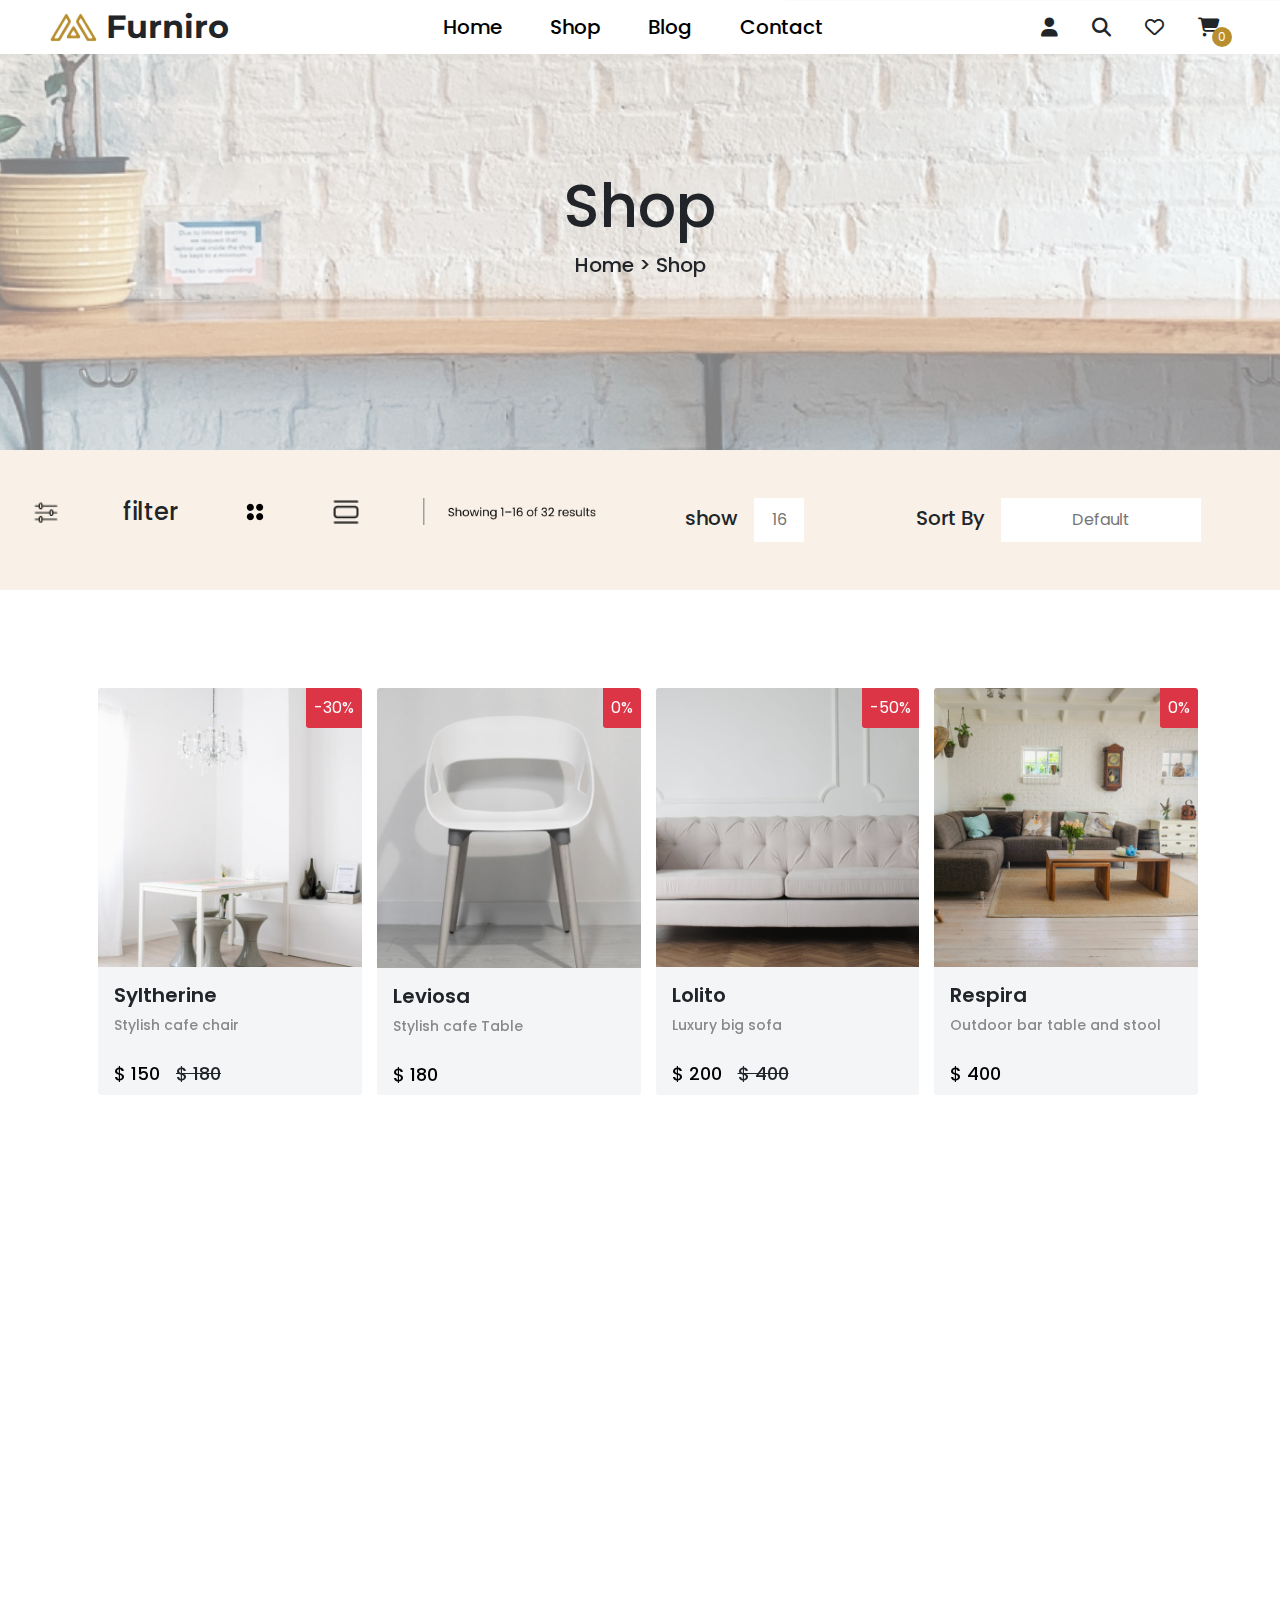
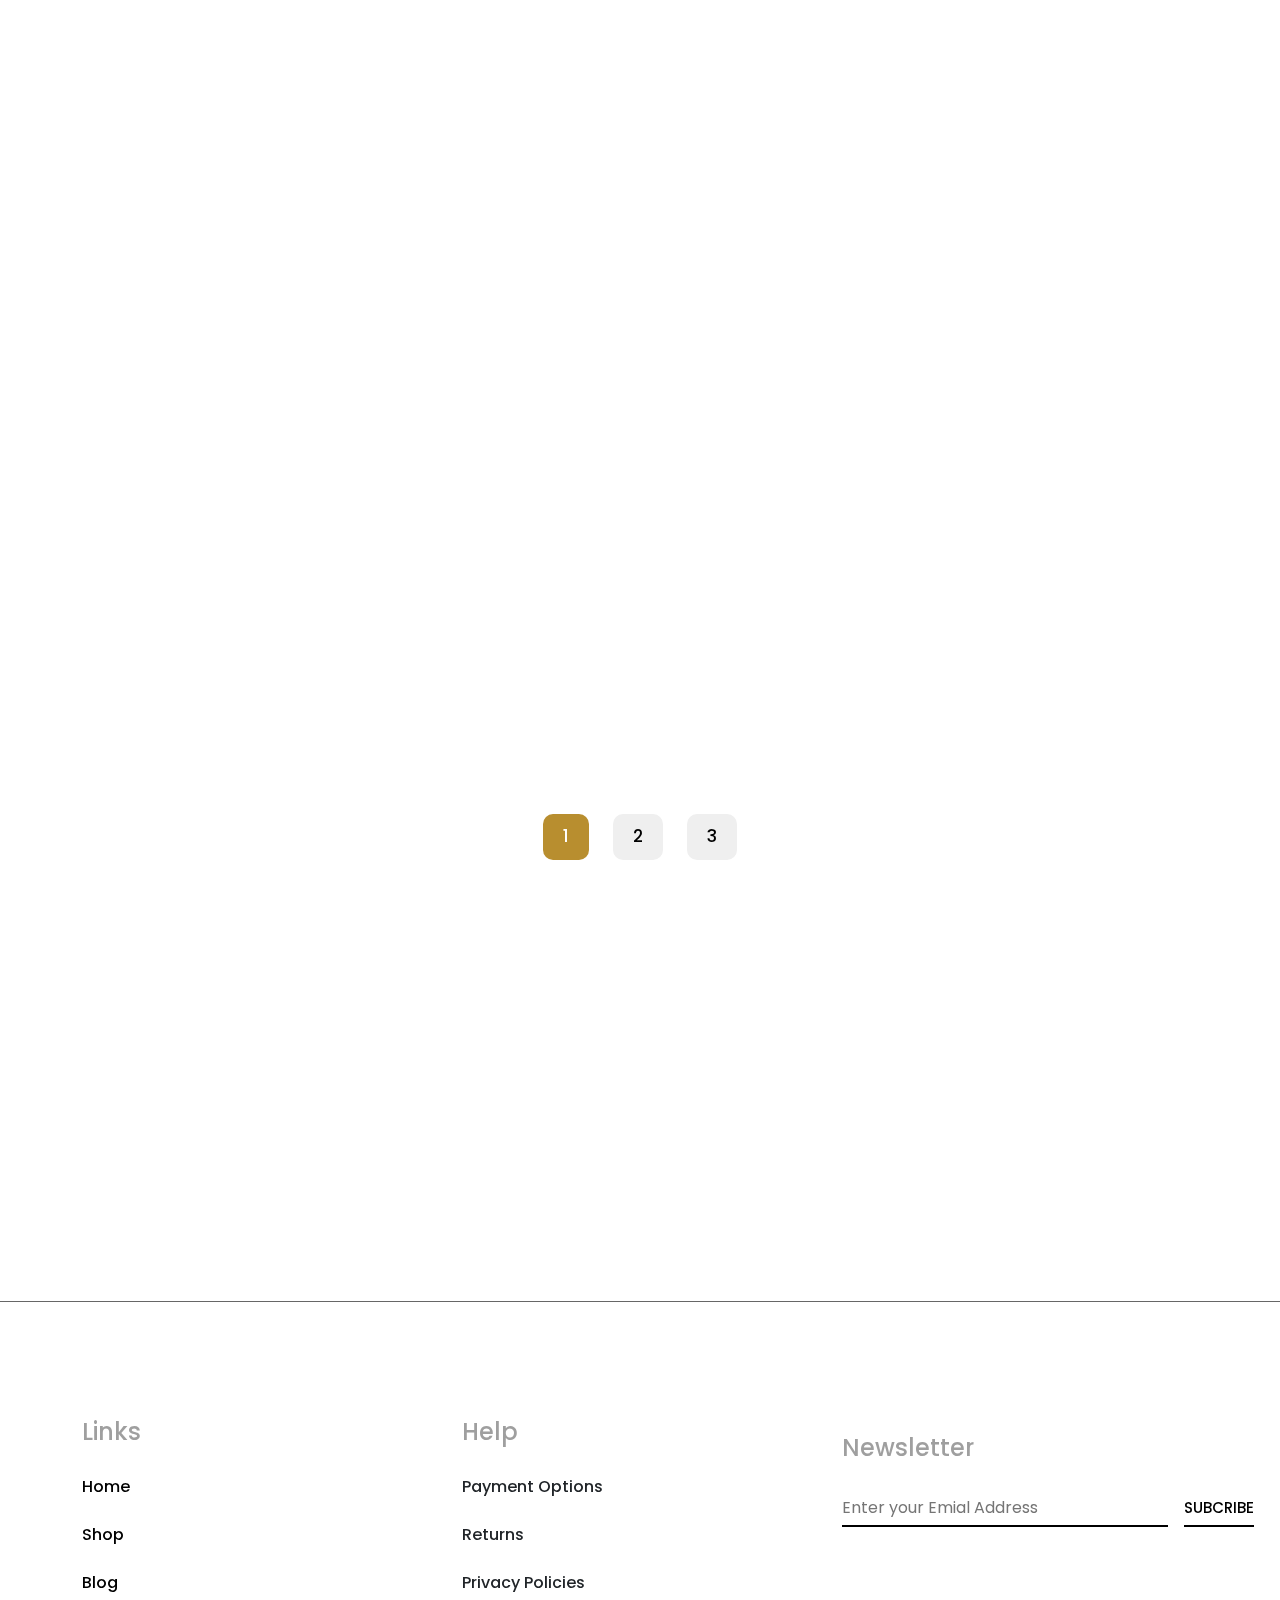
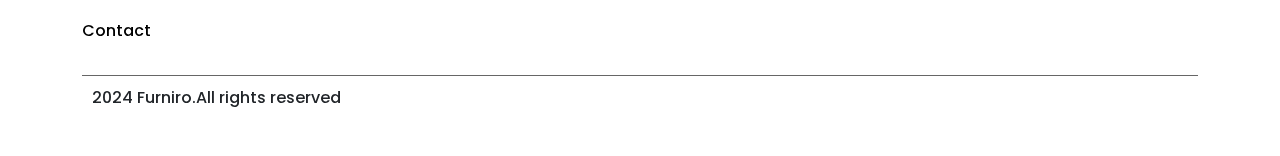
<file: Screen/shopPage.html>
<!DOCTYPE html>
<html lang="en">

<head>
  <meta charset="UTF-8">
  <meta name="viewport" content="width=device-width, initial-scale=1.0">
  <title>Shop</title>

  <link rel="shortcut icon" href="../Assets/Images/title-icon/Title-Icon.png" type="image/x-icon">

  <!-- Animation Link -->

  <link rel="stylesheet" href="https://unpkg.com/aos@next/dist/aos.css" />

  <!-- Animation Link -->

  <!-- Bootstrap link -->
  <link href="https://cdn.jsdelivr.net/npm/bootstrap@5.3.3/dist/css/bootstrap.min.css" rel="stylesheet"
    integrity="sha384-QWTKZyjpPEjISv5WaRU9OFeRpok6YctnYmDr5pNlyT2bRjXh0JMhjY6hW+ALEwIH" crossorigin="anonymous">
  <!-- Bootstrap link -->

  <!-- Font Awesome CDN -->
  <link rel="stylesheet" href="https://cdnjs.cloudflare.com/ajax/libs/font-awesome/6.7.2/css/all.min.css"
    integrity="sha512-Evv84Mr4kqVGRNSgIGL/F/aIDqQb7xQ2vcrdIwxfjThSH8CSR7PBEakCr51Ck+w+/U6swU2Im1vVX0SVk9ABhg=="
    crossorigin="anonymous" referrerpolicy="no-referrer" />
  <!-- Font Awesome CDN -->

  <link rel="stylesheet" href="../Assets/Css/shopPage.css">

</head>

<body>

  <!-- page-loader start -->

  <div class="page-loader position-fixed top-0 start-0 end-0 bottom-0 h-100 w-100">
    <div class="position-absolute top-50 start-50 translate-middle">
      <img src="../Assets/Images/shop/nav/navLogo.png" width="50" height="40" alt=""
        class="position-absolute top-50 start-50 translate-middle">
      <div class="loader"></div>
    </div>
  </div>

  <!-- page-loader end -->

  <!-- Navbar start -->

  <nav
    class="bg-white z-3 position-fixed top-0 left-0 right-0 ps-sm-5 pe-sm-5 pt-2 pb-2 d-flex w-100 justify-content-between align-items-center flex-wrap">
    <div class="nav-logo d-flex gap-2 align-items-center">
      <img src="../Assets/Images/shop/nav/navLogo.png" width="50" height="32" alt="Nav-Logo">
      <h2 class="m-0">Furniro</h2>
    </div>

    <div class="nav-menu">
      <ul class="d-flex gap-5 m-0 list-unstyled">
        <li><a href="../index.html" class="text-decoration-none fs-5 text-black">Home</a></li>
        <li><a href="#" class="text-decoration-none fs-5 text-black">Shop</a></li>
        <li><a href="./blogPage.html" class="text-decoration-none fs-5 text-black">Blog</a></li>
        <li><a href="./contactPage.html" class="text-decoration-none fs-5 text-black">Contact</a></li>
      </ul>
    </div>

    <div class="side-nav-menu p-3 pt-5" id="side-nav-menu">
      <i class="fas fa-xmark fs-3 position-absolute top-0 end-0 text-white" id="nav-cross"></i>
      <div class="nav-logo d-flex gap-2">
        <img src="../Assets/Images/shop/nav/navLogo.png" width="50" height="32" alt="Nav-Logo">
        <h2 class="m-0">Furniro</h2>
      </div>

      <ul class="d-flex flex-column gap-5 m-0 mt-5 list-unstyled">
        <li><a href="../index.html" class="text-decoration-none fs-5 fw-medium text-black">Home</a></li>
        <li><a href="#" class="text-decoration-none fs-5 fw-medium text-black">Shop</a>
        </li>
        <li><a href="./blogPage.html" class="text-decoration-none fs-5 fw-medium text-black">Blog</a>
        </li>
        <li><a href="./contactPage.html" class="text-decoration-none fs-5 fw-medium text-black">Contact</a></li>
      </ul>
    </div>

    <div class="nav-icons d-flex gap-sm-4 gap-2">
      <i class="fas fa-bars" id="nav-bar"></i>
      <i class="fas fa-user"></i>
      <i class="fas fa-magnifying-glass"></i>
      <i class="fa-regular fa-heart"></i>
      <div class="position-relative me-2">
        <i class="fas fa-cart-shopping position-relative" id="cart-open-btn"></i>
        <span id="cart-item-count" class="position-absolute">0</span>
      </div>
    </div>

  </nav>

  <div class="cart-list d-flex flex-column gap-4 p-3">
    <div class="cart-top pb-3 d-flex justify-content-between align-items-center">
      <h2 class="m-0 fw-bold fs-4">Shopping Cart</h2>
      <div class="cart-list-close position-relative">
        <img src="../Assets/Images/shop/nav/cart-close.png" alt="..." width="22" height="22">
        <i class="fas fa-xmark position-absolute" id="cart-close-btn"></i>
      </div>
    </div>

    <div class="cart-content d-flex flex-column gap-4 overflow-y-auto">

    </div>

    <div class="cart-bottom">
      <div class="container-fluid overflow-hidden">
        <div class="row pb-2" style="border-bottom: 1px solid #898989;">
          <div class="col-12">
            <div class="total-price d-flex justify-content-between">
              <p class="m-0 fs-6 fw-medium">Total</p>
              <span class="fs-6 fw-bold" id="totalPrice">$ 0</span>
            </div>
          </div>
        </div>
        <div class="row mt-4">

          <div class="col-12">

            <div class="cart-bottom-btns d-flex justify-content-between flex-wrap gap-2">

              <a href="./cartPage.html"><button class="fs-6 fw-medium bg-transparent">Cart</button></a>

              <a href="./checkoutpage.html"><button class="fs-6 fw-medium bg-transparent">Checkout</button></a>

              <button class="fs-6 fw-medium bg-transparent">Comparision</button>

            </div>
          </div>

        </div>

      </div>

    </div>

  </div>

  <div class="cart-list-overlay position-fixed top-0 start-0 end-0 bottom-0 w-100 h-100"></div>

  <!-- Navbar end -->

  <!-- page change section start-->
  <div class="container-fluid shop-bg-img align-content-center">
    <div class="shop-bg-img-content">
      <h1 class="d-flex justify-content-center" style="font-family: Poppins;font-size: 60px;font-weight: 500;">Shop</h1>
    </div>
    <div class="a text-center d-flex justify-content-center gap-2">
      <p class="m-0 fs-5 fw-medium"><span id="from">Home</span> > <span id="to">Shop</span></p>
    </div>
  </div>

  <!-- page change section end-->

  <!-- filter secion start -->

  <section class="filter-section-head pt-5 pb-5" data-aos="fade-up" data-aos-duration="1000" data-aos-offset="100">
    <div class="row" style="row-gap: 20px;">
      <div class="col-12 col-md-6 d-flex justify-content-center justify-content-around">
        <img height="28px" src="../Assets/Images/shop/filter-section/logo1.png" alt="">
        <h4>filter
        </h4>
        <img height="28px" src="../Assets/Images/shop/filter-section/logo2.png" alt="">
        <img height="28px" src="../Assets/Images/shop/filter-section/logo3.png" alt="">
        <img height="27px" src="../Assets/Images/shop/filter-section/Group 62.png" alt="">
      </div>

      <div class="col-12 row col-md-6 d-flex justify-content-center" style="row-gap: 20px;">
        <div class="col-12 col-sm-4 d-flex justify-content-center gap-3">
          <h5 class="pt-2">show</h5><input id="totalItem" type="text" placeholder="16"
            style="height: fit-content;border: none; width:50px;text-align: center;padding: 10px 5px; ; ">
        </div>
        <div class="col-12 col-sm-8 d-flex justify-content-center gap-3">
          <h5 class="pt-2">Sort By</h5><input type="text" placeholder="Default"
            style="height: fit-content;border: none; width:200px; max-width: fit-content; text-align: center;padding: 10px 5px ; ;  ">
        </div>

      </div>
    </div>

  </section>





  <!-- filter secion end -->


  <!-- card section start -->
  <section class="product-section p-sm-5">
    <div class="container-sm overflow-hidden">

      <div class="row">
        <div class="col-12">

          <div class="product-section-content ps-md-3 pt-0 pb-0 mb-3">
          </div>

        </div>
      </div>

      <div class="row mt-4">
        <div class="col-12">
          <div class="pagination-btns d-flex justify-content-center align-items-center gap-4">
            <button class="border-0 checked" id="1-btn">1</button>
            <button class="border-0" id="2-btn">2</button>
            <button class="border-0" id="3-btn">3</button>
          </div>
        </div>
      </div>

    </div>

  </section>
  <!-- card section end -->

  <!-- second last section start -->

  <div class="container-fluid sec-last-head" data-aos="fade-down" data-aos-duration="1000" data-aos-offset="100">
    <div class="row  d-flex justify-content-between align-items-center">
      <div class="col-12 col-md-6 col-lg-3 d-flex justify-content-center">
        <div class="row">
          <div class="col-3">
            <img src="../Assets/Images/shop/second-last-section/logo1.png" width="60px" height="60px" alt="">
          </div>
          <div class="col-9">
            <p style="font-size: 25px ; font-weight: 600; ">High Quality</p>
            <p>crafted from top materials</p>
          </div>
        </div>
      </div>
      <div class="col-12 col-md-6 col-lg-3 d-flex justify-content-center">
        <div class="row">
          <div class="col-3">
            <img src="../Assets/Images/shop/second-last-section/logo2.png" width="60px" height="60px" alt="">
          </div>
          <div class="col-9">
            <p style="font-size: 25px ; font-weight: 600; ">High Quality</p>
            <p>crafted from top materials</p>
          </div>
        </div>

      </div>
      <div class="col-12 col-md-6 col-lg-3 d-flex justify-content-center">
        <div class="row">
          <div class="col-3">
            <img src="../Assets/Images/shop/second-last-section/logo3.png" width="60px" height="60px" alt="">
          </div>
          <div class="col-9">
            <p style="font-size: 25px ; font-weight: 600; ">High Quality</p>
            <p>crafted from top materials</p>
          </div>
        </div>

      </div>
      <div class="col-12 col-md-6 col-lg-3 d-flex justify-content-center">
        <div class="row">
          <div class="col-3">
            <img src="../Assets/Images/shop/second-last-section/logo4.png" width="60px" height="60px" alt="">
          </div>
          <div class="col-9">
            <p style="font-size: 25px ; font-weight: 600; ">High Quality</p>
            <p>crafted from top materials</p>
          </div>
        </div>

      </div>
    </div>
  </div>

  <!-- second last section end -->



  <!-- Footer start -->

  <footer>
    <div class="container">
      <div class="row mb-5">
        <div class="col-12">
          <div class="footer-heading w-100">
            <div class="nav-logo d-flex align-items-center gap-2 justify-content-center" data-aos="fade-up" data-aos-duration="1000" data-aos-offset="100">
              <img src="../Assets/Images/home/nav/navLogo.png" width="60" height="40" alt="Nav-Logo">
              <h2 class="m-0 fs-1">Furniro</h2>
            </div>
          </div>
        </div>
      </div>
      <div class="row">
        <div class="col-lg-4 col-sm-6 mb-3">
          <div class="footer-content-1">
            <h4>Links</h4>
            <ul class="list-unstyled d-flex flex-column gap-4">
              <li><a href="../index.html" class="fs-6 fw-medium text-black text-decoration-none">Home</a></li>
              <li><a href="#" class="fs-6 fw-medium text-black text-decoration-none">Shop</a></li>
              <li><a href="./blogPage.html" class="fs-6 fw-medium text-black text-decoration-none">Blog</a></li>
              <li><a href="./contactPage.html" class="fs-6 fw-medium text-black text-decoration-none">Contact</a></li>
            </ul>
          </div>
        </div>
        <div class="col-lg-4 col-sm-6 mb-3">
          <div class="footer-content-2">
            <h4>Help</h4>
            <ul class="list-unstyled d-flex flex-column gap-4">
              <li class="fs-6 fw-medium">Payment Options</li>
              <li class="fs-6 fw-medium">Returns</li>
              <li class="fs-6 fw-medium">Privacy Policies</li>
            </ul>
          </div>
        </div>
        <div class="col-lg-4">
          <div class="footer-content-3 m-3 ms-0 me-0">
            <h4>Newsletter</h4>
            <div class="input-field d-flex gap-3">
              <input type="text" placeholder="Enter your Emial Address">
              <button class="bg-transparent">SUBCRIBE</button>
            </div>
          </div>
        </div>
      </div>
      <div class="row">
        <div class="col-12">
          <div class="copy-right-content">
            <p class="fw-medium fs-6">2024 Furniro.All rights reserved</p>
          </div>
        </div>
      </div>
    </div>
    </div>
  </footer>

  <!-- Footer end -->

</body>

<!-- Animation Script -->

<script src="https://unpkg.com/aos@next/dist/aos.js"></script>
<script>
  AOS.init();
</script>

<!-- Animation Script -->

<!-- Bootstrap Script -->
<script src="https://cdn.jsdelivr.net/npm/bootstrap@5.3.3/dist/js/bootstrap.bundle.min.js"
  integrity="sha384-YvpcrYf0tY3lHB60NNkmXc5s9fDVZLESaAA55NDzOxhy9GkcIdslK1eN7N6jIeHz" crossorigin="anonymous"></script>
<!-- Bootstrap Script -->

<!-- Local Link -->
<script src="../Assets/JS/shopPage.js"></script>
<!-- Local Link -->

</html>
</file>
<file: Assets/Css/homePage.css>
@import url('https://fonts.googleapis.com/css2?family=Montserrat:ital,wght@0,100..900;1,100..900&family=Oswald:wght@200..700&family=Poppins:wght@400;500;700&family=Roboto:ital,wght@0,100;0,300;0,400;0,500;0,700;0,900;1,100;1,300;1,400;1,500;1,700;1,900&family=Sora:wght@100..800&display=swap');

* {
    margin: 0;
    padding: 0;
    box-sizing: border-box;
    font-family: "Poppins", serif;
}

section {
    margin-bottom: 50px;
}

:root {
    --primary-color: #B88E2F;
}

/* Page-loader start */

.page-loader {
    z-index: 5;
    background-color: #FAF3EA;
}

.page-loader .loader {
    border: 10px solid #aaa8a8;
    height: 120px;
    width: 120px;
    border-radius: 50%;
    border-top-color: var(--primary-color);
    animation: rotate 1s linear 0s infinite;
}

@keyframes rotate {
    100% {
        transform: rotate(360deg);
    }
}

/* Page-loader end*/

/* Navbar start */

nav .nav-logo h2 {
    font-family: "Montserrat", serif;
    font-weight: 700;
}

nav .nav-menu ul li a {
    font-weight: 500;
}

nav .nav-icons i {
    font-size: 19px;
    cursor: pointer;
    padding: 5px;
}

.side-nav-menu {
    position: fixed;
    top: 0;
    left: 0;
    transform: translate(-100%, 0);
    height: 100vh;
    display: flex;
    flex-direction: column;
    background-color: #eee;
    width: 320px;
    align-items: center;
    text-align: center;
    transition: all 1s;
    z-index: 3;
}

.side-nav-menu-open {
    transform: translate(0%, 0);
}

#nav-cross {
    border-bottom-left-radius: 3px;
    border-top-right-radius: 3px;
    cursor: pointer;
    padding: 5px;
    background-color: red;
}

#nav-bar {
    display: none;
}

/* For Cart */

nav .nav-icons span {
    top: 50%;
    left: 60%;
    display: inline-block;
    background-color: var(--primary-color);
    color: white;
    font-size: 12px;
    width: 20px;
    height: 20px;
    text-align: center;
    align-content: center;
    border-radius: 50%;
}

/* For Cart */

/* For Cart list */

.cart-list {
    position: fixed;
    top: 0;
    right: 0;
    width: 100%;
    max-width: 500px;
    transition: all 1s;
    z-index: 5;
    background-color: #eee;
    transform: translateY(-100%);
    border-bottom-left-radius: 5px;
}

.cart-list-open {
    transform: translateY(0);
}

.cart-top {
    border-bottom: 1px solid #898989;
}

.cart-list-close i {
    top: 7px;
    left: 5px;
    font-size: 16px;
    color: #898989;
    cursor: pointer;
}

.cart-content {
    height: 100%;
    max-height: 300px;
}

.cart-content .item .item-image img {
    width: 120px;
    height: 120px;
    border-radius: 10px;
}

.cart-content .item .item-info i {
    width: 25px;
    height: 25px;
    border-radius: 50%;
    background-color: #898989;
    color: white;
    align-content: center;
    text-align: center;
    cursor: pointer;
}

.cart-content .item .item-info .item-quantity-info input {
    width: 20%;
    outline: none;
    border: none;
    padding-left: 5px;
    background-color: white;
}

.cart-content .item .item-info .item-quantity-info p {
    color: var(--primary-color);
}

.cart-bottom span {
    color: var(--primary-color);
}

.cart-bottom button {
    padding: 5px 20px;
    border: 1px solid black;
    outline: none;
    border-radius: 20px;
}

/* For Cart list */

/* For cart-list overlay */

.cart-list-overlay {
    background-color: rgba(0, 0, 0, 0.5);
    opacity: 0;
    z-index: -1;
    transition: all 1s;
}

.cart-list-overlay-show {
    z-index: 2;
    opacity: 1;
}

/* For cart-list overlay */

/* For Navbar */

@media (max-width:992px) {
    .nav-menu {
        display: none;
    }

    #nav-bar {
        display: inline;
    }
}

@media (max-width:767px) {
    .side-nav-menu {
        width: 250px;
    }

}

@media (max-width:425px) {
    nav .nav-icons i {
        padding: 2px;
    }

    .side-nav-menu {
        width: 100%;
    }

    .cart-bottom button:nth-child(3) {
        flex: 1;
    }

    .cart-content {
        max-height: 225px;
    }
}

/* For Navbar */

/* Navbar end */

/* hero-section start */

.hero-section {
    background-image: url(../Images/home/hero-section/hero-section-image.png);
    background-repeat: no-repeat;
    background-size: cover;
    background-position: center center;
    height: 100vh;
    width: 100%;
}

.hero-section .hero-section-box {
    top: 37%;
    right: 10%;
    width: 100%;
    max-width: 450px;
    background-color: #FFF3E3;
    border-radius: 10px;
    padding: 20px;
}

.hero-section .hero-section-box .hero-section-box-content .hero-section-box-content-heading p {
    font-size: 15px;
}

.hero-section .hero-section-box .hero-section-box-content .hero-section-box-content-heading h1 {
    color: var(--primary-color);
}

.hero-section .hero-section-box .hero-section-box-content .hero-section-box-content-btn button {
    padding: 20px 40px;
    border: none;
    outline: none;
    background-color: var(--primary-color);
    color: white;
    border-radius: 2px;
}

/* For hero-scetion start */

@media (max-width:767px) {
    .hero-section .hero-section-box {
        top: 37%;
        right: 0;
    }

    .hero-section .hero-section-box .hero-section-box-content .hero-section-box-content-btn button {
        padding: 15px 30px;
    }

    .hero-section .hero-section-box {
        padding: 15px;
    }
}

/* For hero-scetion end */

/* hero-section end */

/* browse-section start */

.heading p {
    font-size: 17px;
    color: #666666;
}

.heading h3 {
    color: #333;
}

.browse-section-content {
    display: grid;
    grid-template-columns: repeat(auto-fit, minmax(250px, 1fr));
    gap: 20px;
}

.browse-section-content-box {
    display: flex;
    flex-direction: column;
    align-items: center;
    gap: 20px;
    border-radius: 10px;
}

.browse-section-content-box .image-container {
    height: 100%;
    width: 100%;
    text-align: center;
}

.browse-section-content-box .image-container img {
    max-width: 100%;
    height: auto;
    border-radius: 10px;
}

/* browse-section end */

/* product-section start */

.product-section-content {
    display: grid;
    grid-template-columns: repeat(auto-fit, minmax(250px, 1fr));
    gap: 20px 15px;
}

.product-card {
    background-color: hsl(220, 20%, 90%);
    position: relative;
    overflow: hidden;
    border-radius: 3px;
}

.product-card .card-top {
    width: 100%;
}

.product-card .card-top img {
    width: 100%;
    height: 100%;
    object-fit: cover;
}

.product-card .card-bottom {
    padding: 15px;
    padding-bottom: 7px !important;
}

.card-top {
    position: relative;
}

.card-top span {
    border-bottom-left-radius: 3px;
    border-top-right-radius: 3px;
}

.product-card .card-bottom p {
    font-size: 14px;
    color: #898989;
    font-weight: 500;
}

.card-bottom h5 {
    margin: 0;
}

.product-section-button button {
    border: 2px solid var(--primary-color);
    color: var(--primary-color);
    padding: 10px 40px;
    font-weight: 500;
    border-radius: 2px;
    font-size: 17px;
}

.card-overlay {
    position: absolute;
    top: 0;
    left: 0;
    width: 100%;
    height: 0%;
    background-color: #3a3a3aa2;
    z-index: 1;
    transition: all 0.9s;
    border-radius: 3px;
}

.card-overlay-content {
    position: absolute;
    top: -50%;
    left: 50%;
    transform: translate(-50%, -50%);
    z-index: 2;
    transition: all 0.8s;
}

.product-card:hover .card-overlay-content {
    top: 50%;
}

.product-card:hover .card-overlay {
    height: 100%;
}

.card-overlay-content button {
    border: 1px solid var(--primary-color);
    color: var(--primary-color);
    padding: 5px 10px;
    font-weight: 500;
    border-radius: 2px;
    font-size: 15px;
}

.product-section-content-row-2 {
    max-height: 0;
    overflow: hidden;
    transition: all 1s linear;
}

.product-section-content-row-2-open {
    max-height: 100%;
}

/* For product-section  */

@media (max-width:550px) {
    .product-section-content {
        place-items: center;
    }

    .product-card {
        width: max-content;
    }

    .product-card .card-top {
        width: 100%;
    }

    .product-card .card-top img {
        width: 100%;
        height: 100%;
        object-fit: cover;
    }
}

@media (max-width:425px) {
    .product-card .card-bottom {
        padding: 0;
        flex-wrap: wrap;
    }
}

/* For product-section  */

/* product-section end */

/* insperation-section start */

.insperation-section {
    margin-top: 70px;
    margin-bottom: 70px;
}

.ins-section-content h2 {
    color: #333;
}

.ins-section-content p {
    font-size: 15px;
    color: #666666;
    width: 75%;
}

@media (max-width:992px) {
    .ins-section-content p {
        width: 100%;
    }
}

.ins-section-content button {
    padding: 15px 30px;
    border: none;
    outline: none;
    background-color: var(--primary-color);
    color: white;
    border-radius: 2px;
}

.ins-section-slider-image {
    width: 100%;
    height: 100%;
}

.ins-section-slider-image img {
    max-width: 70%;
    height: auto;
}

.ins-section-slider {
    position: relative;
}

.ins-section-slider button {
    position: absolute;
    top: 50%;
    background: transparent;
    z-index: 1;
    width: 30px;
    height: 30px;
    border-radius: 50%;
    text-align: center;
    align-content: center;
    background-color: var(--primary-color);
}

.ins-section-slider #ins-next {
    top: 50%;
    right: 0;
}

.ins-section-slider button i {
    color: white;
}

/* insperation-section end */

/* share-section start */

.share-section-images {
    display: flex;
    justify-content: space-between;
    gap: 10px;
    flex-wrap: wrap;
}

.share-section-images img {
    width: 100%;
    height: 100%;
    object-fit: cover;
}

/* share-section end */

/* footer start */

footer {
    border-top: 1px solid #666666;
    padding: 20px 0;
}

.footer-content-1,
.footer-content-2,
.footer-content-3 {
    display: flex;
    flex-direction: column;
    gap: 20px;
}

.footer-content-1 h4,
.footer-content-2 h4,
.footer-content-3 h4 {
    color: #9F9F9F;
}


.footer-content-3 .input-field input {
    border: none;
    outline: none;
    border-bottom: 2px solid black;
    padding: 5px 10px 5px 0;
}

.footer-content-3 .input-field button {
    border: none;
    outline: none;
    border-bottom: 2px solid black;
    font-weight: 500;
    font-size: 15px;
}

.copy-right-content {
    border-top: 1px solid #666666;
    padding: 10px;
}

/* For footer */

@media (max-width:550px) {

    .footer-content-1,
    .footer-content-2,
    .footer-content-3 {
        align-items: center;
        text-align: center;
    }
}

/* For footer */

/* footer end */
</file>
<file: Assets/Css/blogPage.css>
@import url('https://fonts.googleapis.com/css2?family=Montserrat:ital,wght@0,100..900;1,100..900&family=Oswald:wght@200..700&family=Poppins:wght@400;500;700&family=Roboto:ital,wght@0,100;0,300;0,400;0,500;0,700;0,900;1,100;1,300;1,400;1,500;1,700;1,900&family=Sora:wght@100..800&display=swap');

* {
    margin: 0;
    padding: 0;
    box-sizing: border-box;
    font-family: "Poppins", serif;
}

section {
    margin-bottom: 50px;
}

:root {
    --primary-color: #B88E2F;
}

/* Page-loader start */

.page-loader {
    z-index: 5;
    background-color: #FAF3EA;
}

.page-loader .loader {
    border: 10px solid lightgray;
    height: 120px;
    width: 120px;
    border-radius: 50%;
    border-top-color: var(--primary-color);
    animation: rotate 1s linear 0s infinite;
}

@keyframes rotate {
    100% {
        transform: rotate(360deg);
    }
}

/* Page-loader end*/

/* Navbar start */

nav .nav-logo h2 {
    font-family: "Montserrat", serif;
    font-weight: 700;
}

nav .nav-menu ul li a {
    font-weight: 500;
}

nav .nav-icons i {
    font-size: 19px;
    cursor: pointer;
    padding: 5px;
}

.side-nav-menu {
    position: fixed;
    top: 0;
    left: 0;
    transform: translate(-100%, 0);
    height: 100vh;
    display: flex;
    flex-direction: column;
    background-color: #eee;
    width: 320px;
    align-items: center;
    text-align: center;
    transition: all 1s;
    z-index: 3;
}

.side-nav-menu-open {
    transform: translate(0%, 0);
}

#nav-cross {
    border-bottom-left-radius: 3px;
    border-top-right-radius: 3px;
    cursor: pointer;
    padding: 5px;
    background-color: red;
}

#nav-bar {
    display: none;
}

/* For Cart */

nav .nav-icons span {
    top: 50%;
    left: 60%;
    display: inline-block;
    background-color: var(--primary-color);
    color: white;
    font-size: 12px;
    width: 20px;
    height: 20px;
    text-align: center;
    align-content: center;
    border-radius: 50%;
}

/* For Cart */

/* For Cart list */

.cart-list {
    position: fixed;
    top: 0;
    right: 0;
    width: 100%;
    max-width: 500px;
    transition: all 1s;
    z-index: 5;
    background-color: #eee;
    transform: translateY(-100%);
    border-bottom-left-radius: 5px;
}

.cart-list-open {
    transform: translateY(0);
}

.cart-top {
    border-bottom: 1px solid #898989;
}

.cart-list-close i {
    top: 7px;
    left: 5px;
    font-size: 16px;
    color: #898989;
    cursor: pointer;
}

.cart-content {
    height: 100%;
    max-height: 300px;
}

.cart-content .item .item-image img {
    width: 120px;
    height: 120px;
    border-radius: 10px;
}

.cart-content .item .item-info i {
    width: 25px;
    height: 25px;
    border-radius: 50%;
    background-color: #898989;
    color: white;
    align-content: center;
    text-align: center;
    cursor: pointer;
}

.cart-content .item .item-info .item-quantity-info input {
    width: 20%;
    outline: none;
    border: none;
    padding-left: 5px;
    background-color: white;
}

.cart-content .item .item-info .item-quantity-info p {
    color: var(--primary-color);
}

.cart-bottom span {
    color: var(--primary-color);
}

.cart-bottom button {
    padding: 5px 20px;
    border: 1px solid black;
    outline: none;
    border-radius: 20px;
}

/* For Cart list */

/* For Navbar */

@media (max-width:992px) {
    .nav-menu {
        display: none;
    }

    #nav-bar {
        display: inline;
    }
}

@media (max-width:767px) {
    .side-nav-menu {
        width: 250px;
    }

}

@media (max-width:425px) {
    nav .nav-icons i {
        padding: 2px;
    }

    .side-nav-menu {
        width: 100%;
    }

    .cart-bottom button:nth-child(3) {
        flex: 1;
    }

    .cart-content {
        max-height: 225px;
    }
}

/* For Navbar */

/* Navbar end */

/* hero-section start */

.hero-section {
    background-image: url(../Images/contact/hero-section/hero-section-image.png);
    background-size: cover;
    background-position: center center;
    height: 50vh;
    width: 100%;
    position: relative;
}

.hero-section .hero-info-box {
    top: 50%;
    left: 50%;
    transform: translate(-50%, -50%);
}


/* hero-section end */

/* post-section start */

.post-container {
    display: flex;
    flex-direction: column;
    align-items: center;
    margin-bottom: 50px;
}

.post-section .image-post-info p,
.post-section .image-post-info i {
    color: #9F9F9F;
}

.image-description .image-description-btn button {
    border: none;
    outline: none;
    background: transparent;
    position: relative;
}

.image-description .image-description-btn button::after {
    content: "";
    position: absolute;
    bottom: -5px;
    left: 6px;
    width: 80%;
    height: 2px;
    background-color: black;
}

.image-description p {
    color: #9F9F9F;
}

.pagination-btns button {
    border-radius: 10px;
    padding: 10px 20px;
    font-weight: 500;
    font-size: 17px;
    outline: none;
    transition: all 0.3s;
}

.pagination-btns button.checked {
    background-color: var(--primary-color);
    color: white;
}

/* post-section end */


/* Warranty-section start */



/* Warranty-section  end*/



/* footer start */

footer {
    border-top: 1px solid #666666;
    padding: 20px 0;
}

.footer-content-1,
.footer-content-2,
.footer-content-3 {
    display: flex;
    flex-direction: column;
    gap: 20px;
}

.footer-content-1 h4,
.footer-content-2 h4,
.footer-content-3 h4 {
    color: #9F9F9F;
}


.footer-content-3 .input-field input {
    border: none;
    outline: none;
    border-bottom: 2px solid black;
    padding: 5px 10px 5px 0;
}

.footer-content-3 .input-field button {
    border: none;
    outline: none;
    border-bottom: 2px solid black;
    font-weight: 500;
    font-size: 15px;
}

.copy-right-content {
    border-top: 1px solid #666666;
    padding: 10px;
}

/* For footer */

@media (max-width:550px) {

    .footer-content-1,
    .footer-content-2,
    .footer-content-3 {
        align-items: center;
        text-align: center;
    }
}

/* For footer */

/* footer end */
</file>
<file: Assets/Css/cartPage.css>
@import url('https://fonts.googleapis.com/css2?family=Montserrat:ital,wght@0,100..900;1,100..900&family=Oswald:wght@200..700&family=Poppins:wght@400;500;700&family=Roboto:ital,wght@0,100;0,300;0,400;0,500;0,700;0,900;1,100;1,300;1,400;1,500;1,700;1,900&family=Sora:wght@100..800&display=swap');

* {
    margin: 0;
    padding: 0;
    box-sizing: border-box;
    font-family: "Poppins", serif;
}

section {
    margin-bottom: 50px;
}

:root {
    --primary-color: #B88E2F;
}

/* Page-loader start */

.page-loader {
    z-index: 5;
    background-color: #FAF3EA;
}

.page-loader .loader {
    border: 10px solid #aaa8a8;
    height: 120px;
    width: 120px;
    border-radius: 50%;
    border-top-color: var(--primary-color);
    animation: rotate 1s linear 0s infinite;
}

@keyframes rotate {
    100% {
        transform: rotate(360deg);
    }
}

/* Page-loader end*/

/* Navbar start */

nav .nav-logo h2 {
    font-family: "Montserrat", serif;
    font-weight: 700;
}

nav .nav-menu ul li a {
    font-weight: 500;
}

nav .nav-icons i {
    font-size: 19px;
    cursor: pointer;
    padding: 5px;
}

.side-nav-menu {
    position: fixed;
    top: 0;
    left: 0;
    transform: translate(-100%, 0);
    height: 100vh;
    display: flex;
    flex-direction: column;
    background-color: #eee;
    width: 320px;
    align-items: center;
    text-align: center;
    transition: all 1s;
    z-index: 3;
}

.side-nav-menu-open {
    transform: translate(0%, 0);
}

#nav-cross {
    border-bottom-left-radius: 3px;
    border-top-right-radius: 3px;
    cursor: pointer;
    padding: 5px;
    background-color: red;
}

#nav-bar {
    display: none;
}

/* For Cart */

nav .nav-icons span {
    top: 50%;
    left: 60%;
    display: inline-block;
    background-color: var(--primary-color);
    color: white;
    font-size: 12px;
    width: 20px;
    height: 20px;
    text-align: center;
    align-content: center;
    border-radius: 50%;
}

/* For Cart */

/* For Cart list */

.cart-list {
    position: fixed;
    top: 0;
    right: 0;
    width: 100%;
    max-width: 500px;
    transition: all 1s;
    z-index: 5;
    background-color: #eee;
    transform: translateY(-100%);
    border-bottom-left-radius: 5px;
}

.cart-list-open {
    transform: translateY(0);
}

.cart-top {
    border-bottom: 1px solid #898989;
}

.cart-list-close i {
    top: 7px;
    left: 5px;
    font-size: 16px;
    color: #898989;
    cursor: pointer;
}

.cart-content {
    height: 100%;
    max-height: 300px;
}

.cart-content .item .item-image img {
    width: 120px;
    height: 120px;
    border-radius: 10px;
}

.cart-content .item .item-info i {
    width: 25px;
    height: 25px;
    border-radius: 50%;
    background-color: #898989;
    color: white;
    align-content: center;
    text-align: center;
    cursor: pointer;
}

.cart-content .item .item-info .item-quantity-info input {
    width: 20%;
    outline: none;
    border: none;
    padding-left: 5px;
    background-color: white;
}

.cart-content .item .item-info .item-quantity-info p {
    color: var(--primary-color);
}

.cart-bottom span {
    color: var(--primary-color);
}

.cart-bottom button {
    padding: 5px 20px;
    border: 1px solid black;
    outline: none;
    border-radius: 20px;
}

/* For Cart list */

/* For cart-list overlay */

.cart-list-overlay {
    background-color: rgba(0, 0, 0, 0.5);
    opacity: 0;
    z-index: -1;
    transition: all 1s;
}

.cart-list-overlay-show {
    z-index: 2;
    opacity: 1;
}

/* For cart-list overlay */

/* For Navbar */

@media (max-width:992px) {
    .nav-menu {
        display: none;
    }

    #nav-bar {
        display: inline;
    }
}

@media (max-width:767px) {
    .side-nav-menu {
        width: 250px;
    }

}

@media (max-width:425px) {
    nav .nav-icons i {
        padding: 2px;
    }

    .side-nav-menu {
        width: 100%;
    }

    .cart-bottom button:nth-child(3) {
        flex: 1;
    }

    .cart-content {
        max-height: 225px;
    }
}

/* For Navbar */

/* Navbar end */

/* cart section start  */

  .cart-section {
    font-family: Arial, sans-serif;
    margin: 20px;
    padding: 10px;
    background-color: #fff;
  }
  
  .cart-container {
    display: flex;
    flex-wrap: wrap;
    justify-content: space-between;
    gap: 20px;
  }
  
  .cart-table {
    width: 100%;
    border-collapse: collapse;
    margin-bottom: 20px;
    overflow-x: auto;
    display: block;
  }
  
  .cart-table th,
  .cart-table td {
    padding: 1rem;
    text-align: left;
    white-space: nowrap; 
  }
  
  .cart-table th {
    background-color: #f6efe7;
    font-weight: bold;
  }
  
  .cart-table td {
    border-bottom: 1px solid #eee;
  }
  
  .cart-table img {
    width: 60px;
    height: auto;
    border-radius: 8px;
  }
  
  img.delete {
    width: 24px;
  }
  
  .cart-table .remove-item {
    color: #c17a00;
    cursor: pointer;
    font-size: 1.2rem;
  }
  
  .cart-totals {
    width: 100%;
    background-color: #f6efe7;
    padding: 1rem;
    box-shadow: 0 4px 6px rgba(0, 0, 0, 0.1);
    text-align: center;
  }
  
  .cart-totals h2 {
    font-size: 1.5rem;
    margin-bottom: 1rem;
    color: #000;
  }
  
  .cart-totals .totals-row {
    display: flex;
    justify-content: space-between;
    margin-bottom: 1rem;
    font-size: 1rem;
  }
  
  .cart-totals .totals-row:last-child {
    font-weight: bold;
    color: #c17a00;
  }
  
  .cart-totals .checkout-btn {
    display: block;
    margin: 0 auto;
    width: 100%;
    padding: 0.8rem;
    background-color: transparent;
    color: #000;
    border: 1px solid #000;
    border-radius: 8px;
    font-size: 1rem;
    text-align: center;
    cursor: pointer;
    transition: all 0.3s ease;
  }
  
  .cart-totals .checkout-btn:hover {
    background-color: #B88E2F;
    color: #fff;
  }
  
  /* Responsive Styles */
  @media (min-width: 768px) {
    .cart-container {
      flex-wrap: nowrap;
    }
  
    .cart-table {
      width: 65%;
      display: table;
    }
  
    .cart-totals {
      width: 30%;
    }
  }
  
  @media (max-width: 970px) {
    .cart-table {
      display: block;
      overflow-x: auto;
    }
  
    .cart-table th,
    .cart-table td {
      font-size: 0.9rem;
      white-space: nowrap;
    }
  
    .cart-table img {
      width: 50px;
    }
  
    img.delete {
      width: 20px;
    }
  
    .cart-totals {
      padding: 1rem;
    }
  
    .cart-totals .totals-row {
      font-size: 0.9rem;
    }
  
    .cart-totals h2 {
      font-size: 1.3rem;
    }
  
    .cart-totals .checkout-btn {
      font-size: 0.9rem;
    }
  }
  
  
/* crat section end  */

/* hero-section start */

.hero-section {
    background-image: url(../Images/cart/hero-section/hero-section-image.png);
    background-size: cover;
    background-position: center center;
    height: 50vh;
    width: 100%;
    position: relative;
}

.hero-section .hero-info-box {
    top: 50%;
    left: 50%;
    transform: translate(-50%, -50%);
}

/* hero-section end */

/* footer start */

footer {
    border-top: 1px solid #666666;
    padding: 20px 0;
}

.footer-content-1,
.footer-content-2,
.footer-content-3 {
    display: flex;
    flex-direction: column;
    gap: 20px;
}

.footer-content-1 h4,
.footer-content-2 h4,
.footer-content-3 h4 {
    color: #9F9F9F;
}


.footer-content-3 .input-field input {
    border: none;
    outline: none;
    border-bottom: 2px solid black;
    padding: 5px 10px 5px 0;
}

.footer-content-3 .input-field button {
    border: none;
    outline: none;
    border-bottom: 2px solid black;
    font-weight: 500;
    font-size: 15px;
}

.copy-right-content {
    border-top: 1px solid #666666;
    padding: 10px;
}

/* For footer */

@media (max-width:550px) {

    .footer-content-1,
    .footer-content-2,
    .footer-content-3 {
        align-items: center;
        text-align: center;
    }
}

/* For footer */

/* footer end */

.text{
    color: #B88E2F;
}

.cl{
    color: #9F9F9F;
}
</file>
<file: Assets/Css/checkoutpage.css>
@import url('https://fonts.googleapis.com/css2?family=Montserrat:ital,wght@0,100..900;1,100..900&family=Oswald:wght@200..700&family=Poppins:wght@400;500;700&family=Roboto:ital,wght@0,100;0,300;0,400;0,500;0,700;0,900;1,100;1,300;1,400;1,500;1,700;1,900&family=Sora:wght@100..800&display=swap');

* {
    margin: 0;
    padding: 0;
    box-sizing: border-box;
    font-family: "Poppins", serif;
}

section {
    margin-bottom: 50px;
}

:root {
    --primary-color: #B88E2F;
}

/* Page-loader start */

.page-loader {
    z-index: 5;
    background-color: #FAF3EA;
}

.page-loader .loader {
    border: 10px solid lightgray;
    height: 120px;
    width: 120px;
    border-radius: 50%;
    border-top-color: var(--primary-color);
    animation: rotate 1s linear 0s infinite;
}

@keyframes rotate {
    100% {
        transform: rotate(360deg);
    }
}

/* Page-loader end*/

/* Navbar start */

nav .nav-logo h2 {
    font-family: "Montserrat", serif;
    font-weight: 700;
}

nav .nav-menu ul li a {
    font-weight: 500;
}

nav .nav-icons i {
    font-size: 19px;
    cursor: pointer;
    padding: 5px;
}

.side-nav-menu {
    position: fixed;
    top: 0;
    left: 0;
    transform: translate(-100%, 0);
    height: 100vh;
    display: flex;
    flex-direction: column;
    background-color: #eee;
    width: 320px;
    align-items: center;
    text-align: center;
    transition: all 1s;
    z-index: 3;
}

.side-nav-menu-open {
    transform: translate(0%, 0);
}

#nav-cross {
    border-bottom-left-radius: 3px;
    border-top-right-radius: 3px;
    cursor: pointer;
    padding: 5px;
    background-color: red;
}

#nav-bar {
    display: none;
}

/* For Cart */

nav .nav-icons span {
    top: 50%;
    left: 60%;
    display: inline-block;
    background-color: var(--primary-color);
    color: white;
    font-size: 12px;
    width: 20px;
    height: 20px;
    text-align: center;
    align-content: center;
    border-radius: 50%;
}

/* For Cart */

/* For Cart list */

.cart-list {
    position: fixed;
    top: 0;
    right: 0;
    width: 100%;
    max-width: 500px;
    transition: all 1s;
    z-index: 5;
    background-color: #eee;
    transform: translateY(-100%);
    border-bottom-left-radius: 5px;
}

.cart-list-open {
    transform: translateY(0);
}

.cart-top {
    border-bottom: 1px solid #898989;
}

.cart-list-close i {
    top: 7px;
    left: 5px;
    font-size: 16px;
    color: #898989;
    cursor: pointer;
}

.cart-content {
    height: 100%;
    max-height: 300px;
}

.cart-content .item .item-image img {
    width: 120px;
    height: 120px;
    border-radius: 10px;
}

.cart-content .item .item-info i {
    width: 25px;
    height: 25px;
    border-radius: 50%;
    background-color: #898989;
    color: white;
    align-content: center;
    text-align: center;
    cursor: pointer;
}

.cart-content .item .item-info .item-quantity-info input {
    width: 20%;
    outline: none;
    border: none;
    padding-left: 5px;
    background-color: white;
}

.cart-content .item .item-info .item-quantity-info p {
    color: var(--primary-color);
}

.cart-bottom span {
    color: var(--primary-color);
}

.cart-bottom button {
    padding: 5px 20px;
    border: 1px solid black;
    outline: none;
    border-radius: 20px;
}

/* For Cart list */

/* For Navbar */

@media (max-width:992px) {
    .nav-menu {
        display: none;
    }

    #nav-bar {
        display: inline;
    }
}

@media (max-width:767px) {
    .side-nav-menu {
        width: 250px;
    }

}

@media (max-width:425px) {
    nav .nav-icons i {
        padding: 2px;
    }

    .side-nav-menu {
        width: 100%;
    }

    .cart-bottom button:nth-child(3) {
        flex: 1;
    }

    .cart-content {
        max-height: 225px;
    }
}

/* For Navbar */

/* Navbar end */

/* hero-section start */

.hero-section {
    background-image: url(../Images/checkout/hero-section/hero-section-image.png);
    background-size: cover;
    background-position: center center;
    height: 50vh;
    width: 100%;
    position: relative;
}

.hero-section .hero-info-box {
    top: 50%;
    left: 50%;
    transform: translate(-50%, -50%);
}


/* hero-section end */

/* checkout-section start*/

@media (max-width: 767px) {
    .heading p {
        width: 100%;
        text-align: center;
    }

    /* Ensure mobile-friendly display*/
    .checkout-section {
        flex-direction: column;
        padding: 10px;
    }

    .billing-container {
        width: 100%;
    }

    .product-summary {
        width: 100%;
    }
}

/* For contact*/

.checkout-section {
    font-family: Arial, sans-serif;
    margin: 0;
    padding: 0;
    display: flex;
    justify-content: space-between;
    align-items: flex-start;
    min-height: 100vh;
    background-color: #ffffff;
    padding: 20px;
}

.billing-container {
    width: 60%;
    background: #ffffff;
    padding: 20px;
    box-shadow: 0px 4px 10px rgba(0, 0, 0, 0.1);
    border-radius: 5px;
}

.product-summary {
    width: 35%;
    background: #ffffff;
    border: 1px solid #ffffff;
    padding: 20px;
    box-shadow: 0px 4px 10px rgba(0, 0, 0, 0.1);
    border-radius: 5px;
}

/* Other CSS remains the same */
.form-group {
    margin-bottom: 15px;
}

.form-group label {
    display: block;
    margin-bottom: 5px;
    font-weight: bold;
    color: #555;
}

.form-group input,
.form-group select,
.form-group textarea {
    width: 100%;
    padding: 10px;
    border: 1px solid #ddd;
    border-radius: 4px;
    font-size: 16px;
}

.form-group textarea {
    resize: vertical;
}

.product-summary h3 {
    font-size: 20px;
    margin-bottom: 10px;
}

.product-summary table {
    width: 100%;
    border-collapse: collapse;
    margin-bottom: 20px;
}

.product-summary table td {
    padding: 10px;
    border-bottom: 1px solid #ddd;
    color: #555;
}

.product-summary .total {
    font-weight: bold;
    font-size: 18px;
    
}

.product-summary .total .bg-color{
    font-weight: bold;
    font-size: 18px;
    color: #B88E2F;
    
}

.payment-methods {
    margin-bottom: 20px;
}

.payment-methods label {
    display: flex;
    align-items: center;
    margin-bottom: 10px;
}

.payment-methods input {
    margin-right: 10px;
}

.place-order-btn {
    display: inline-block;
    text-decoration: none;
    background-color: white;
    padding: 20px 80px;
    border-radius: 20px;
    font-size: 16px;
    text-align: center;
    justify-content: center;
}

/* checkout section end */


/* Warranty-section start */

.sec-last-head {
    background-color: #FAF3EA;
    padding-top: 150px;
    padding-bottom: 100px;
    width: 100%;

}

/* Warranty-section  end*/


/* footer start*/

footer {
    border-top: 1px solid #666666;
    padding: 20px 0;
}

.footer-content-1,
.footer-content-2,
.footer-content-3 {
    display: flex;
    flex-direction: column;
    gap: 20px;
}

.footer-content-1 h4,
.footer-content-2 h4,
.footer-content-3 h4 {
    color: #9F9F9F;
}


.footer-content-3 .input-field input {
    border: none;
    outline: none;
    border-bottom: 2px solid black;
    padding: 5px 10px 5px 0;
}

.footer-content-3 .input-field button {
    border: none;
    outline: none;
    border-bottom: 2px solid black;
    font-weight: 500;
    font-size: 15px;
}

.copy-right-content {
    border-top: 1px solid #666666;
    padding: 10px;
}

/* For footer*/

@media (max-width:550px) {

    .footer-content-1,
    .footer-content-2,
    .footer-content-3 {
        align-items: center;
        text-align: center;
    }
}

/* For footer */

/* footer end */

@media (max-width: 768px) {
    .side-nav-menu {
        width: 250px;
    }

    nav .nav-icons i {
        font-size: 18px;
    }
    .billing-container{
    width: 100%;
}
.product-summary{
    width: 100%;
}
}

 /* Screens smaller than 425px  */
@media (max-width: 425px) {
    nav .nav-icons i {
        font-size: 16px;
        padding: 2px;
    }

    .side-nav-menu {
        width: 100%;
    }

    nav .nav-logo h2 {
        font-size: 18px;
    }
}

/* Screens smaller than 344px  */
@media (max-width: 344px) {
    nav {
        flex-direction: column;
        text-align: center;
    }

    nav .nav-logo h2 {
        font-size: 16px;
    }

    nav .nav-icons {
        flex-direction: column;
        gap: 5px;
    }
}

/* Screens smaller than 425px */
@media (max-width: 425px) {
    nav .nav-icons i {
        font-size: 16px;
        padding: 2px;
    }

    .side-nav-menu {
        width: 100%;
    }

    nav .nav-logo h2 {
        font-size: 18px;
    }
}

/* Screens smaller than 388px */
@media (max-width: 388px) {
    .nav-icons {
        /* Ensure icons do not auto-open or behave unexpectedly */
        display: flex;
        justify-content: space-between;
    }
}



@media (max-width: 392px) {
    /* Add this block to apply consistent styles to smaller screen widths */
    .nav-menu {
        display: flex; /* Ensure the nav menu remains displayed */
        flex-direction: row; /* Ensure menu items stay in a row */
        justify-content: space-between; /* Distribute items evenly */
        align-items: center; /* Center items vertically */
    }

    .side-nav-menu {
        display: none; /* Hide the side navigation menu */
    }

    #nav-bar {
        display: inline; /* Show the nav bar */
    }

    .nav-icons {
        display: flex; /* Ensure the nav icons remain displayed */
    }
}
</file>
<file: Assets/Css/contactPage.css>
@import url('https://fonts.googleapis.com/css2?family=Montserrat:ital,wght@0,100..900;1,100..900&family=Oswald:wght@200..700&family=Poppins:wght@400;500;700&family=Roboto:ital,wght@0,100;0,300;0,400;0,500;0,700;0,900;1,100;1,300;1,400;1,500;1,700;1,900&family=Sora:wght@100..800&display=swap');

* {
    margin: 0;
    padding: 0;
    box-sizing: border-box;
    font-family: "Poppins", serif;
}

section {
    margin-bottom: 50px;
}

:root {
    --primary-color: #B88E2F;
}

/* Page-loader start */

.page-loader {
    z-index: 5;
    background-color: #FAF3EA;
}

.page-loader .loader {
    border: 10px solid lightgray;
    height: 120px;
    width: 120px;
    border-radius: 50%;
    border-top-color: var(--primary-color);
    animation: rotate 1s linear 0s infinite;
}

@keyframes rotate {
    100% {
        transform: rotate(360deg);
    }
}

/* Page-loader end*/

/* Navbar start */

nav .nav-logo h2 {
    font-family: "Montserrat", serif;
    font-weight: 700;
}

nav .nav-menu ul li a {
    font-weight: 500;
}

nav .nav-icons i {
    font-size: 19px;
    cursor: pointer;
    padding: 5px;
}

.side-nav-menu {
    position: fixed;
    top: 0;
    left: 0;
    transform: translate(-100%, 0);
    height: 100vh;
    display: flex;
    flex-direction: column;
    background-color: #eee;
    width: 320px;
    align-items: center;
    text-align: center;
    transition: all 1s;
    z-index: 3;
}

.side-nav-menu-open {
    transform: translate(0%, 0);
}

#nav-cross {
    border-bottom-left-radius: 3px;
    border-top-right-radius: 3px;
    cursor: pointer;
    padding: 5px;
    background-color: red;
}

#nav-bar {
    display: none;
}

/* For Cart */

nav .nav-icons span {
    top: 50%;
    left: 60%;
    display: inline-block;
    background-color: var(--primary-color);
    color: white;
    font-size: 12px;
    width: 20px;
    height: 20px;
    text-align: center;
    align-content: center;
    border-radius: 50%;
}

/* For Cart */

/* For Cart list */

.cart-list {
    position: fixed;
    top: 0;
    right: 0;
    width: 100%;
    max-width: 500px;
    transition: all 1s;
    z-index: 5;
    background-color: #eee;
    transform: translateY(-100%);
    border-bottom-left-radius: 5px;
}

.cart-list-open {
    transform: translateY(0);
}

.cart-top {
    border-bottom: 1px solid #898989;
}

.cart-list-close i {
    top: 7px;
    left: 5px;
    font-size: 16px;
    color: #898989;
    cursor: pointer;
}

.cart-content {
    height: 100%;
    max-height: 300px;
}

.cart-content .item .item-image img {
    width: 120px;
    height: 120px;
    border-radius: 10px;
}

.cart-content .item .item-info i {
    width: 25px;
    height: 25px;
    border-radius: 50%;
    background-color: #898989;
    color: white;
    align-content: center;
    text-align: center;
    cursor: pointer;
}

.cart-content .item .item-info .item-quantity-info input {
    width: 20%;
    outline: none;
    border: none;
    padding-left: 5px;
    background-color: white;
}

.cart-content .item .item-info .item-quantity-info p {
    color: var(--primary-color);
}

.cart-bottom span {
    color: var(--primary-color);
}

.cart-bottom button {
    padding: 5px 20px;
    border: 1px solid black;
    outline: none;
    border-radius: 20px;
}

/* For Cart list */

/* For Navbar */

@media (max-width:992px) {
    .nav-menu {
        display: none;
    }

    #nav-bar {
        display: inline;
    }
}

@media (max-width:767px) {
    .side-nav-menu {
        width: 250px;
    }

}

@media (max-width:425px) {
    nav .nav-icons i {
        padding: 2px;
    }

    .side-nav-menu {
        width: 100%;
    }

    .cart-bottom button:nth-child(3) {
        flex: 1;
    }

    .cart-content {
        max-height: 225px;
    }
}

/* For Navbar */

/* Navbar end */

/* hero-section start */

.hero-section {
    background-image: url(../Images/contact/hero-section/hero-section-image.png);
    background-size: cover;
    background-position: center center;
    height: 50vh;
    width: 100%;
    position: relative;
}

.hero-section .hero-info-box {
    top: 50%;
    left: 50%;
    transform: translate(-50%, -50%);
}


/* hero-section end */

/* contact-section start */

.heading p {
    color: #666666;
    width: 70%;
}

.heading h3 {
    color: #333;
}

.contact-inputs input {
    border: 1px solid #9F9F9F;
    outline: none;
}

.contact-inputs textarea {
    resize: none;
    outline: none;
}

.contact-inputs .contact-submit-btn button {
    border: none;
    outline: none;
    background-color: var(--primary-color);
    color: white;
}

/* For contact */

@media (max-width:767px) {
    .heading p {
        width: 100%;
        text-align: center;
    }
}

/* For contact */

/* contact-section end */

/* Warranty-section start */



/* Warranty-section  end*/


/* footer start */

footer {
    border-top: 1px solid #666666;
    padding: 20px 0;
}

.footer-content-1,
.footer-content-2,
.footer-content-3 {
    display: flex;
    flex-direction: column;
    gap: 20px;
}

.footer-content-1 h4,
.footer-content-2 h4,
.footer-content-3 h4 {
    color: #9F9F9F;
}


.footer-content-3 .input-field input {
    border: none;
    outline: none;
    border-bottom: 2px solid black;
    padding: 5px 10px 5px 0;
}

.footer-content-3 .input-field button {
    border: none;
    outline: none;
    border-bottom: 2px solid black;
    font-weight: 500;
    font-size: 15px;
}

.copy-right-content {
    border-top: 1px solid #666666;
    padding: 10px;
}

/* For footer */

@media (max-width:550px) {

    .footer-content-1,
    .footer-content-2,
    .footer-content-3 {
        align-items: center;
        text-align: center;
    }
}

/* For footer */

/* footer end */
.sec-last-head {
    background-color: #FAF3EA;
    padding-top: 150px;
    padding-bottom: 100px;
    width: 100%;

}
</file>
<file: Assets/Css/shopPage.css>
@import url('https://fonts.googleapis.com/css2?family=Montserrat:ital,wght@0,100..900;1,100..900&family=Oswald:wght@200..700&family=Poppins:wght@400;500;700&family=Roboto:ital,wght@0,100;0,300;0,400;0,500;0,700;0,900;1,100;1,300;1,400;1,500;1,700;1,900&family=Sora:wght@100..800&display=swap');

* {
    margin: 0;
    padding: 0;
    box-sizing: border-box;
    font-family: "Poppins", serif;
}

section {
    margin-bottom: 50px;
}

:root {
    --primary-color: #B88E2F;
}


/* Page-loader start */

.page-loader {
    z-index: 5;
    background-color: #FAF3EA;
}

.page-loader .loader {
    border: 10px solid lightgray;
    height: 120px;
    width: 120px;
    border-radius: 50%;
    border-top-color: var(--primary-color);
    animation: rotate 1s linear 0s infinite;
}

@keyframes rotate {
    100% {
        transform: rotate(360deg);
    }
}

/* Page-loader end*/

/* Navbar start */

nav .nav-logo h2 {
    font-family: "Montserrat", serif;
    font-weight: 700;
}

nav .nav-menu ul li a {
    font-weight: 500;
}

nav .nav-icons i {
    font-size: 19px;
    cursor: pointer;
    padding: 5px;
}

.side-nav-menu {
    position: fixed;
    top: 0;
    left: 0;
    transform: translate(-100%, 0);
    height: 100vh;
    display: flex;
    flex-direction: column;
    background-color: #eee;
    width: 320px;
    align-items: center;
    text-align: center;
    transition: all 1s;
    z-index: 3;
}

.side-nav-menu-open {
    transform: translate(0%, 0);
}

#nav-cross {
    border-bottom-left-radius: 3px;
    border-top-right-radius: 3px;
    cursor: pointer;
    padding: 5px;
    background-color: red;
}

#nav-bar {
    display: none;
}

/* For Cart */

nav .nav-icons span {
    top: 50%;
    left: 60%;
    display: inline-block;
    background-color: var(--primary-color);
    color: white;
    font-size: 12px;
    width: 20px;
    height: 20px;
    text-align: center;
    align-content: center;
    border-radius: 50%;
}

/* For Cart */

/* For Cart list */

.cart-list {
    position: fixed;
    top: 0;
    right: 0;
    width: 100%;
    max-width: 500px;
    transition: all 1s;
    z-index: 5;
    background-color: #eee;
    transform: translateY(-100%);
    border-bottom-left-radius: 5px;
}

.cart-list-open {
    transform: translateY(0);
}

.cart-top {
    border-bottom: 1px solid #898989;
}

.cart-list-close i {
    top: 7px;
    left: 5px;
    font-size: 16px;
    color: #898989;
    cursor: pointer;
}

.cart-content {
    height: 100%;
    max-height: 300px;
}

.cart-content .item .item-image img {
    width: 120px;
    height: 120px;
    border-radius: 10px;
}

.cart-content .item .item-info i {
    width: 25px;
    height: 25px;
    border-radius: 50%;
    background-color: #898989;
    color: white;
    align-content: center;
    text-align: center;
    cursor: pointer;
}

.cart-content .item .item-info .item-quantity-info input {
    width: 20%;
    outline: none;
    border: none;
    padding-left: 5px;
    background-color: white;
}

.cart-content .item .item-info .item-quantity-info p {
    color: var(--primary-color);
}

.cart-bottom span {
    color: var(--primary-color);
}

.cart-bottom button {
    padding: 5px 20px;
    border: 1px solid black;
    outline: none;
    border-radius: 20px;
}

/* For Cart list */

/* For cart-list overlay */

.cart-list-overlay {
    background-color: rgba(0, 0, 0, 0.5);
    opacity: 0;
    z-index: -1;
    transition: all 1s;
}

.cart-list-overlay-show {
    z-index: 2;
    opacity: 1;
}

/* For cart-list overlay */

/* For Navbar */

@media (max-width:992px) {
    .nav-menu {
        display: none;
    }

    #nav-bar {
        display: inline;
    }
}

@media (max-width:767px) {
    .side-nav-menu {
        width: 250px;
    }

}

@media (max-width:425px) {
    nav .nav-icons i {
        padding: 2px;
    }

    .side-nav-menu {
        width: 100%;
    }

    .cart-bottom button:nth-child(3) {
        flex: 1;
    }

    .cart-content {
        max-height: 225px;
    }
}

/* For Navbar */

/* Navbar end */

/* footer start */

footer {
    border-top: 1px solid #666666;
    padding: 20px 0;
}

.footer-content-1,
.footer-content-2,
.footer-content-3 {
    display: flex;
    flex-direction: column;
    gap: 20px;
}

.footer-content-1 h4,
.footer-content-2 h4,
.footer-content-3 h4 {
    color: #9F9F9F;
}


.footer-content-3 .input-field input {
    border: none;
    outline: none;
    border-bottom: 2px solid black;
    padding: 5px 10px 5px 0;
}

.footer-content-3 .input-field button {
    border: none;
    outline: none;
    border-bottom: 2px solid black;
    font-weight: 500;
    font-size: 15px;
}

.copy-right-content {
    border-top: 1px solid #666666;
    padding: 10px;
}

/* For footer */

@media (max-width:550px) {

    .footer-content-1,
    .footer-content-2,
    .footer-content-3 {
        align-items: center;
        text-align: center;
    }
}

/* For footer */

/* footer end */

/* second last section start */
.sec-last-head {
    background-color: #FAF3EA;
    padding-top: 150px;
    padding-bottom: 100px;
    width: 100%;

}

/* second last section end */

/* cards countss section */
.filter-section-head {
    background-color: #F9F1E7;
    height: fit-content;
    width: 100%;
    overflow: hidden;


}

.cards-countss-section-col {
    margin-top: 10px;

}

/* cards countss section end */


/* card section start */
.card-body {
    background-color: #F4F5F7;

}


.product-section .pagination-btns button {
    border-radius: 10px;
    padding: 10px 20px;
    font-weight: 500;
    font-size: 17px;
    outline: none;
    transition: all 0.3s;
}

.product-section .pagination-btns button.checked {
    background-color: var(--primary-color);
    color: white;
}








/* card section end */

/* <!-- page change section start-->*/
.shop-bg-img {
    background-image: url(../Images/shop/hero-section/hero-section-image.png);
    background-size: cover;
    background-position: center center;
    height: 50vh;
    width: 100%;
    position: relative;
}





/*<!-- page change section end--> */
.product-section-content {
    display: grid;
    grid-template-columns: repeat(auto-fit, minmax(250px, 1fr));
    gap: 20px 15px;
}

.product-card {
    /* background-color: hsl(220, 20%, 90%); */
    background-color: #F4F5F7;
    position: relative;
    overflow: hidden;
    border-radius: 3px;
}

@media (max-width : 400px) {
    .product-card {
        max-width: 100%;

    }

}

.product-card .card-top {
    width: 100%;
}

.product-card .card-top img {
    width: 100%;
    height: 100%;
    object-fit: cover;
}

.product-card .card-bottom {
    padding-top: px;
    padding-bottom: 7px !important;
}

.card-top {
    position: relative;
}

.card-top span {
    border-bottom-left-radius: 3px;
    border-top-right-radius: 3px;
}

.product-card .card-bottom p {
    font-size: 14px;
    color: #898989;
    font-weight: 500;
}

.card-bottom h5 {
    margin: 0;
}

.product-section-button button {
    border: 2px solid var(--primary-color);
    color: var(--primary-color);
    padding: 10px 40px;
    font-weight: 500;
    border-radius: 2px;
    font-size: 17px;
}

.card-overlay {
    position: absolute;
    top: 0;
    left: 0;
    width: 100%;
    height: 0%;
    background-color: #3a3a3aa2;
    z-index: 1;
    transition: all 0.9s;
    border-radius: 3px;
}

.card-overlay-content {
    position: absolute;
    top: -50%;
    left: 50%;
    transform: translate(-50%, -50%);
    z-index: 2;
    transition: all 0.8s;
}

.product-card:hover .card-overlay-content {
    top: 50%;
}

.product-card:hover .card-overlay {
    height: 100%;
}

.card-overlay-content button {
    border: 1px solid var(--primary-color);
    color: var(--primary-color);
    padding: 5px 20px;
    font-weight: 500;
    border-radius: 2px;
    font-size: 17px;
}

.product-section-content-row-2 {
    max-height: 0;
    overflow: hidden;
    transition: all 1s linear;
}

.product-section-content-row-2-open {
    max-height: 100%;
}

/* page-change-section start */

/* page-change-section end */
</file>
